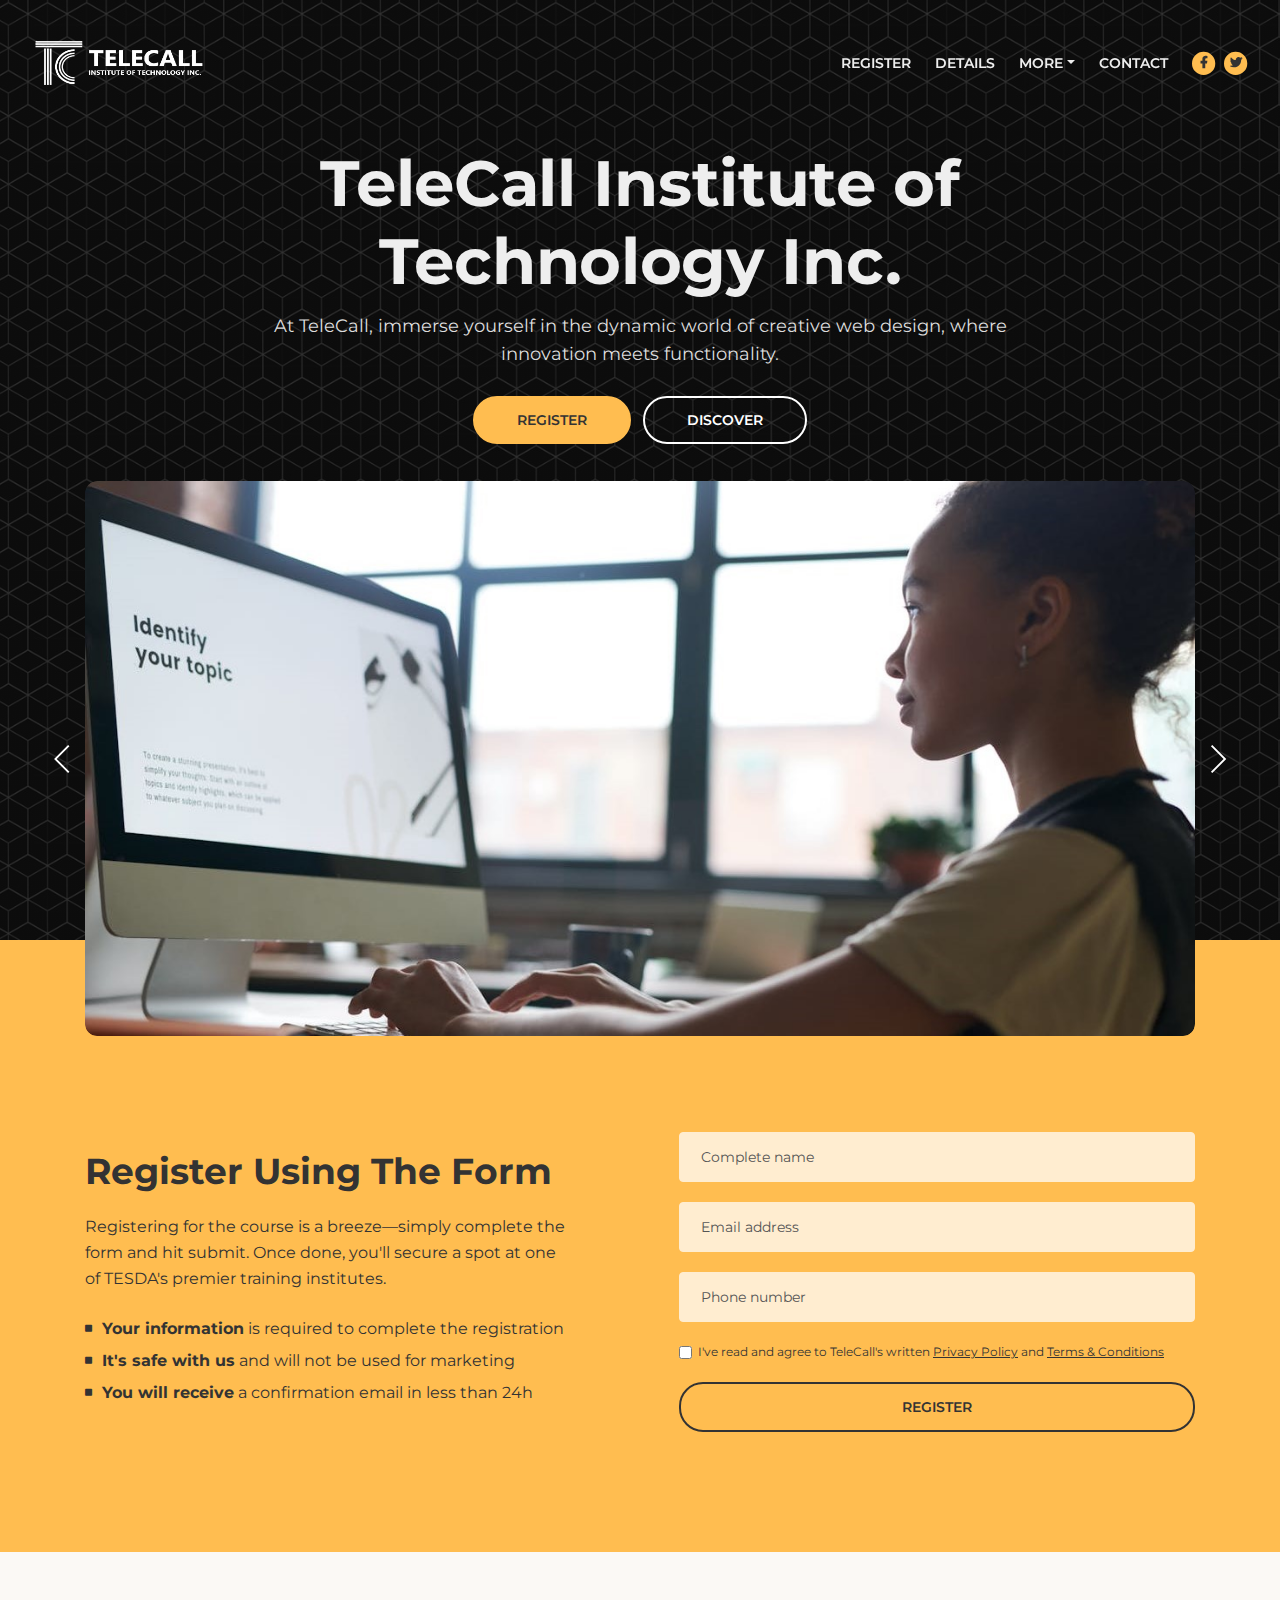
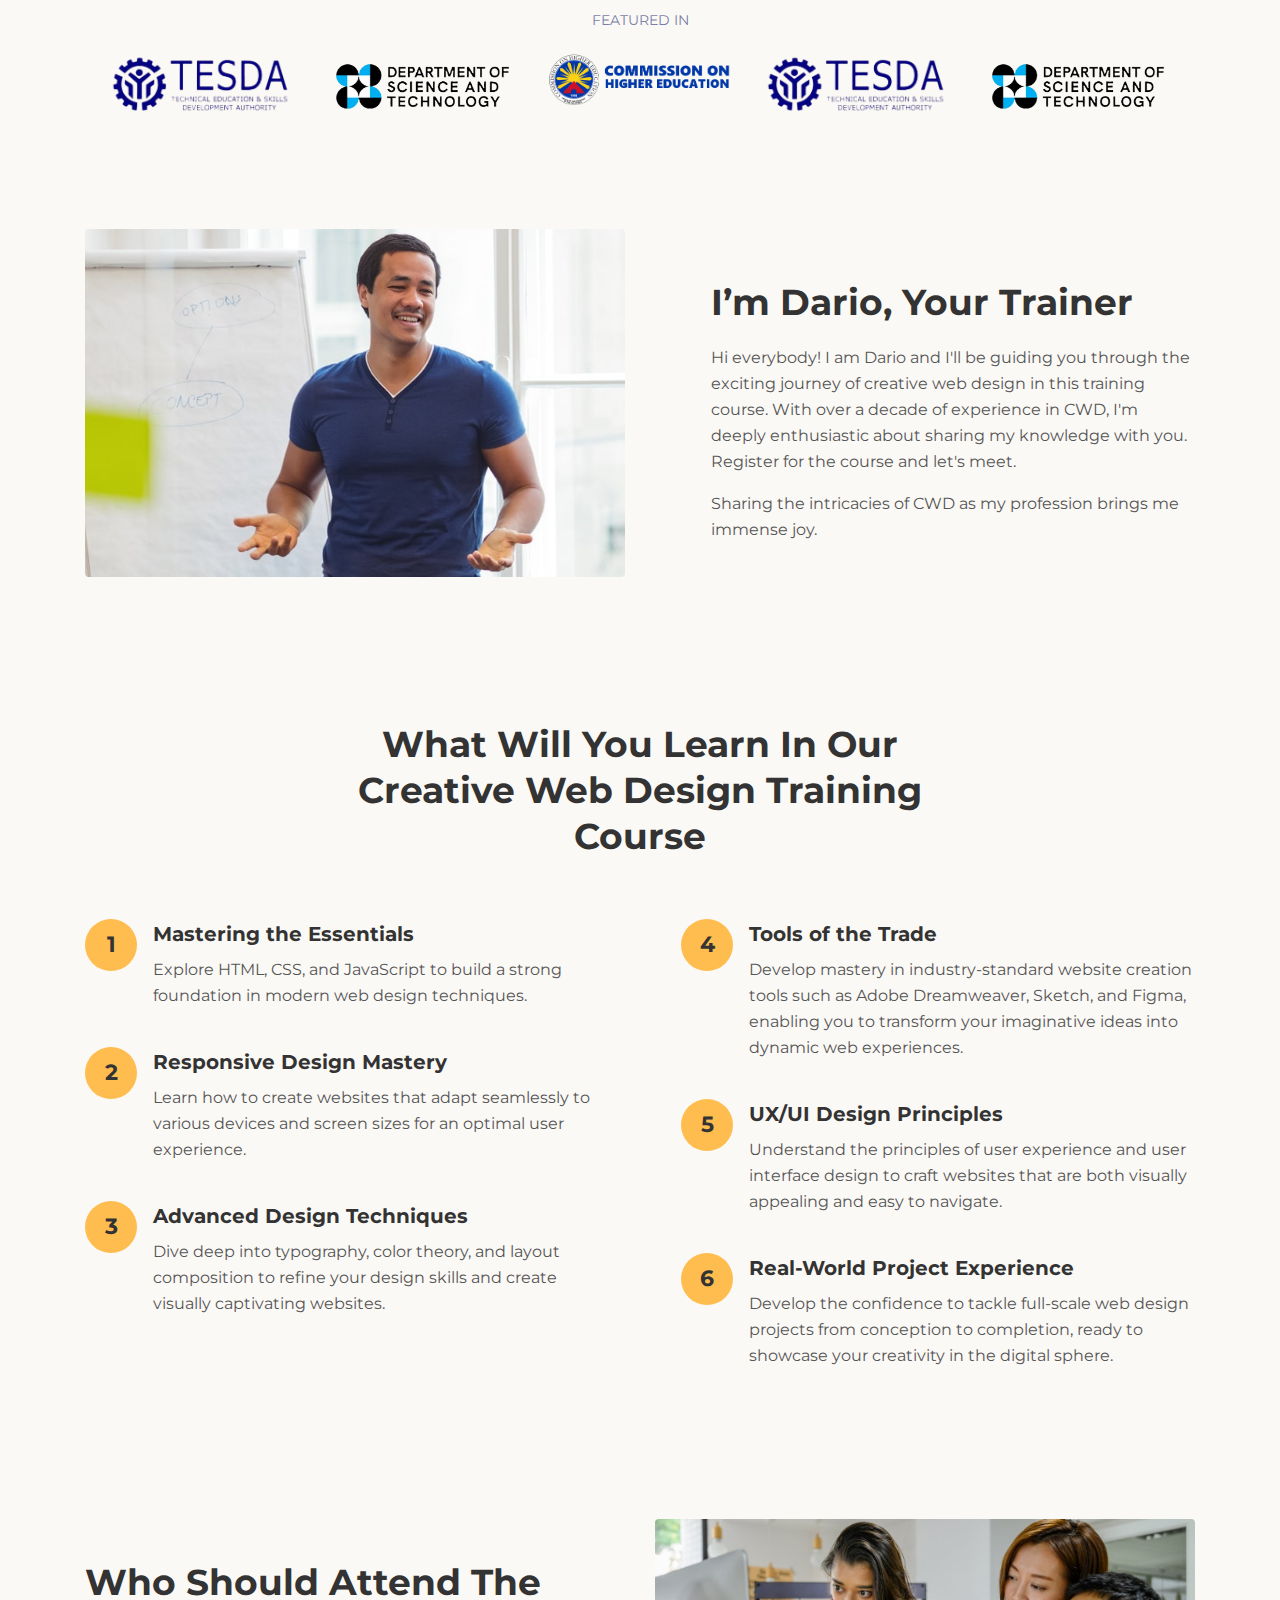
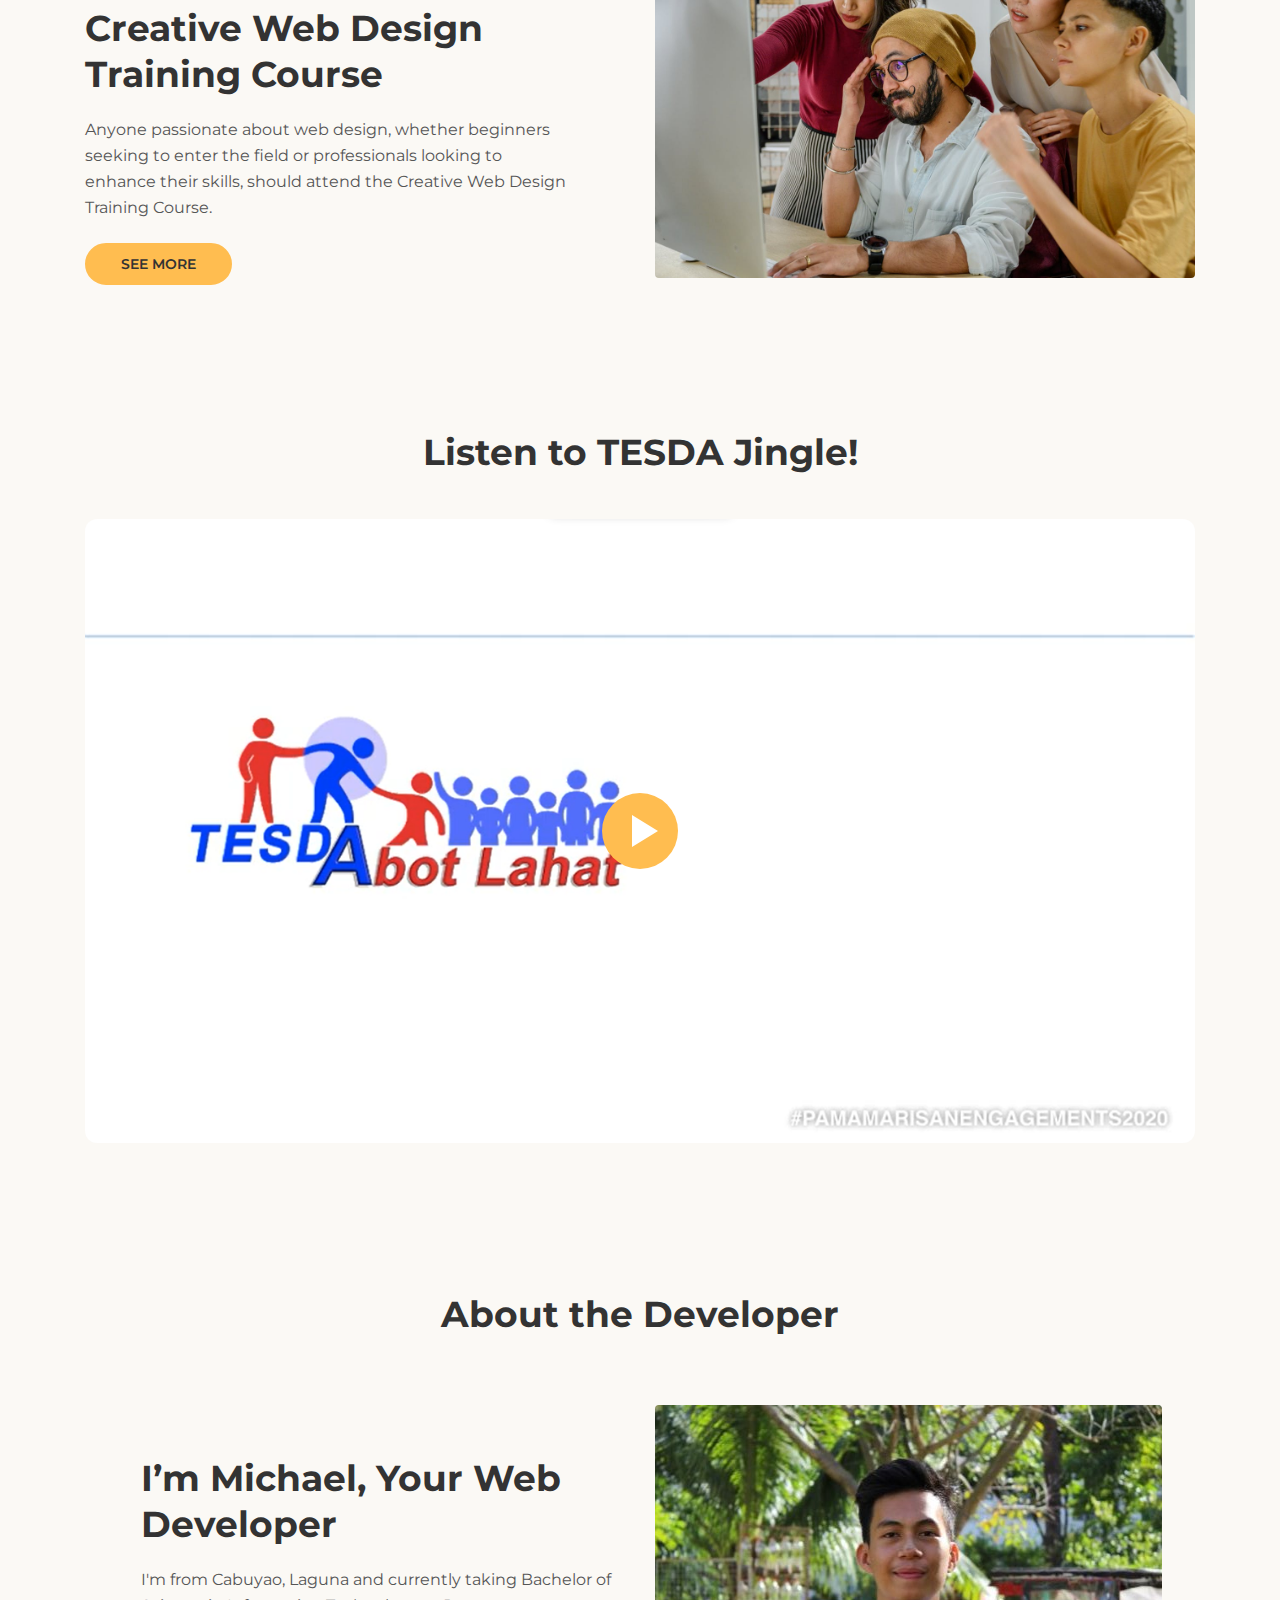
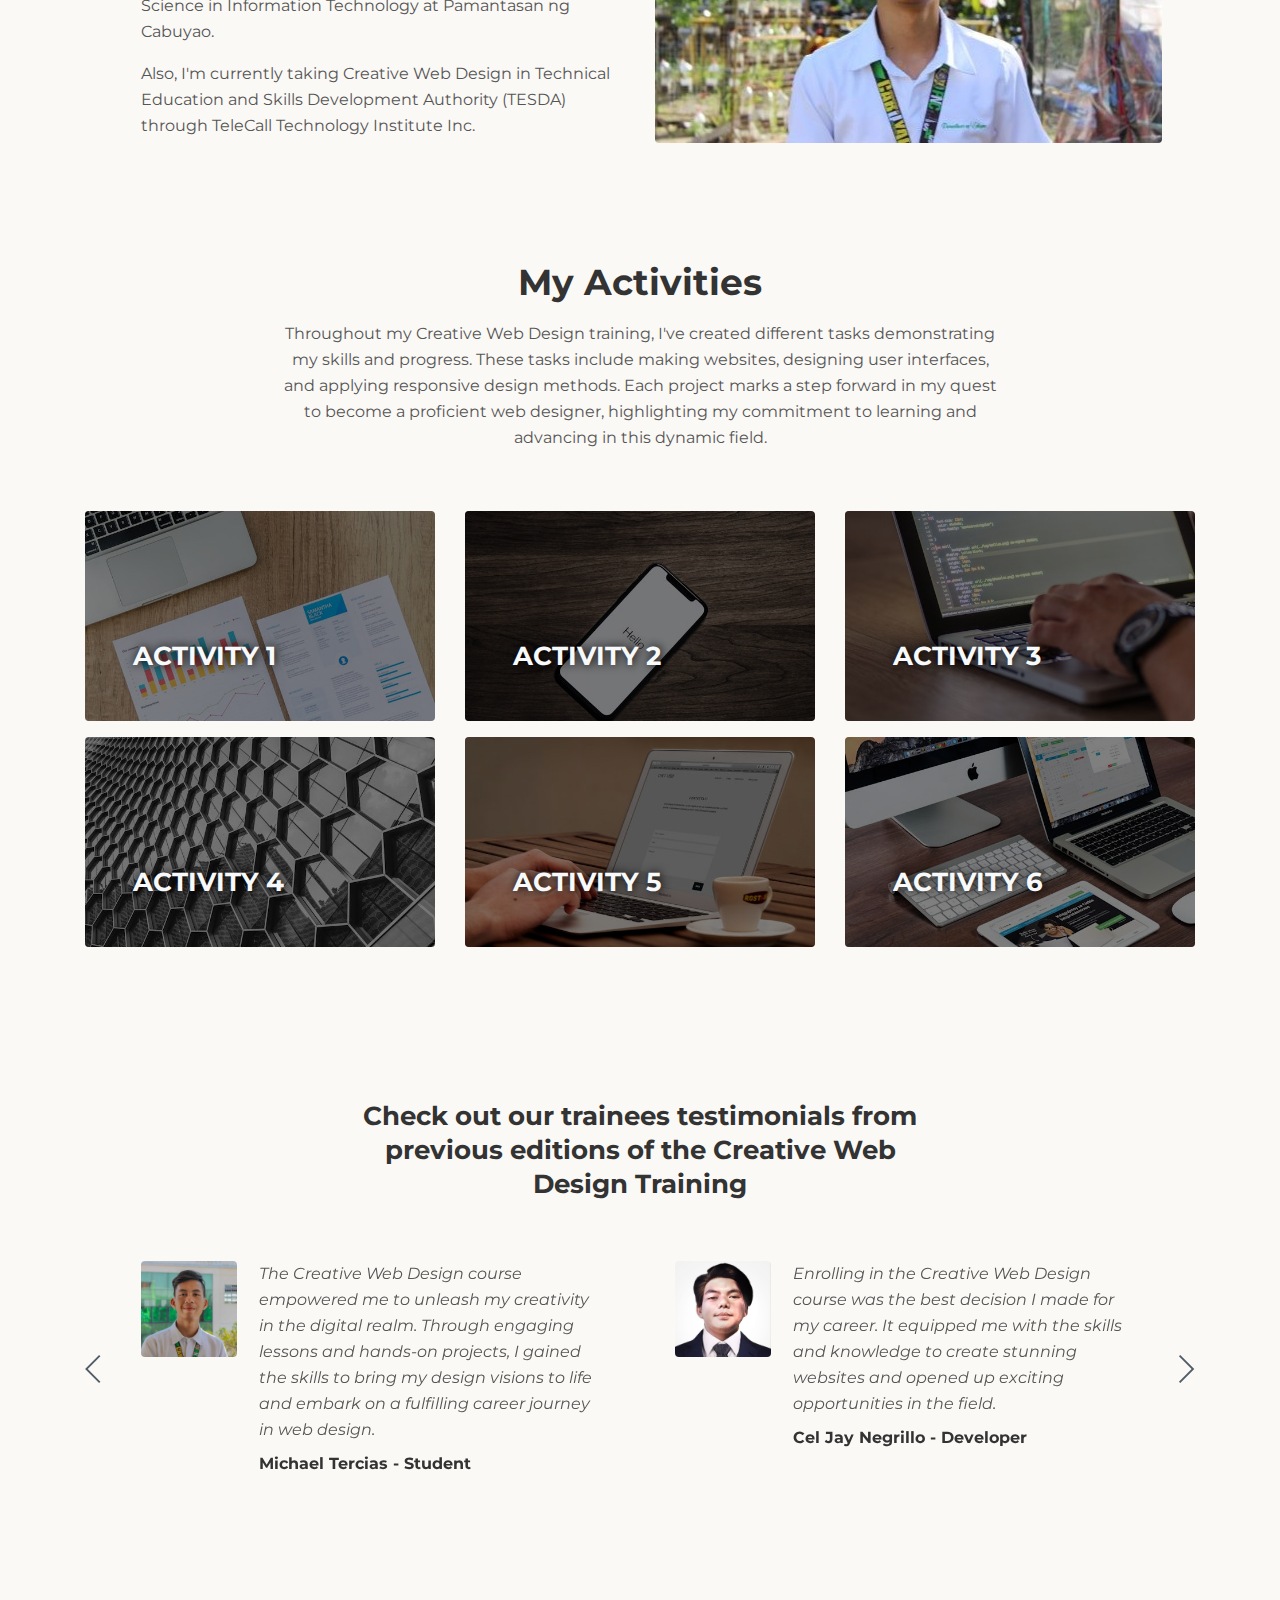
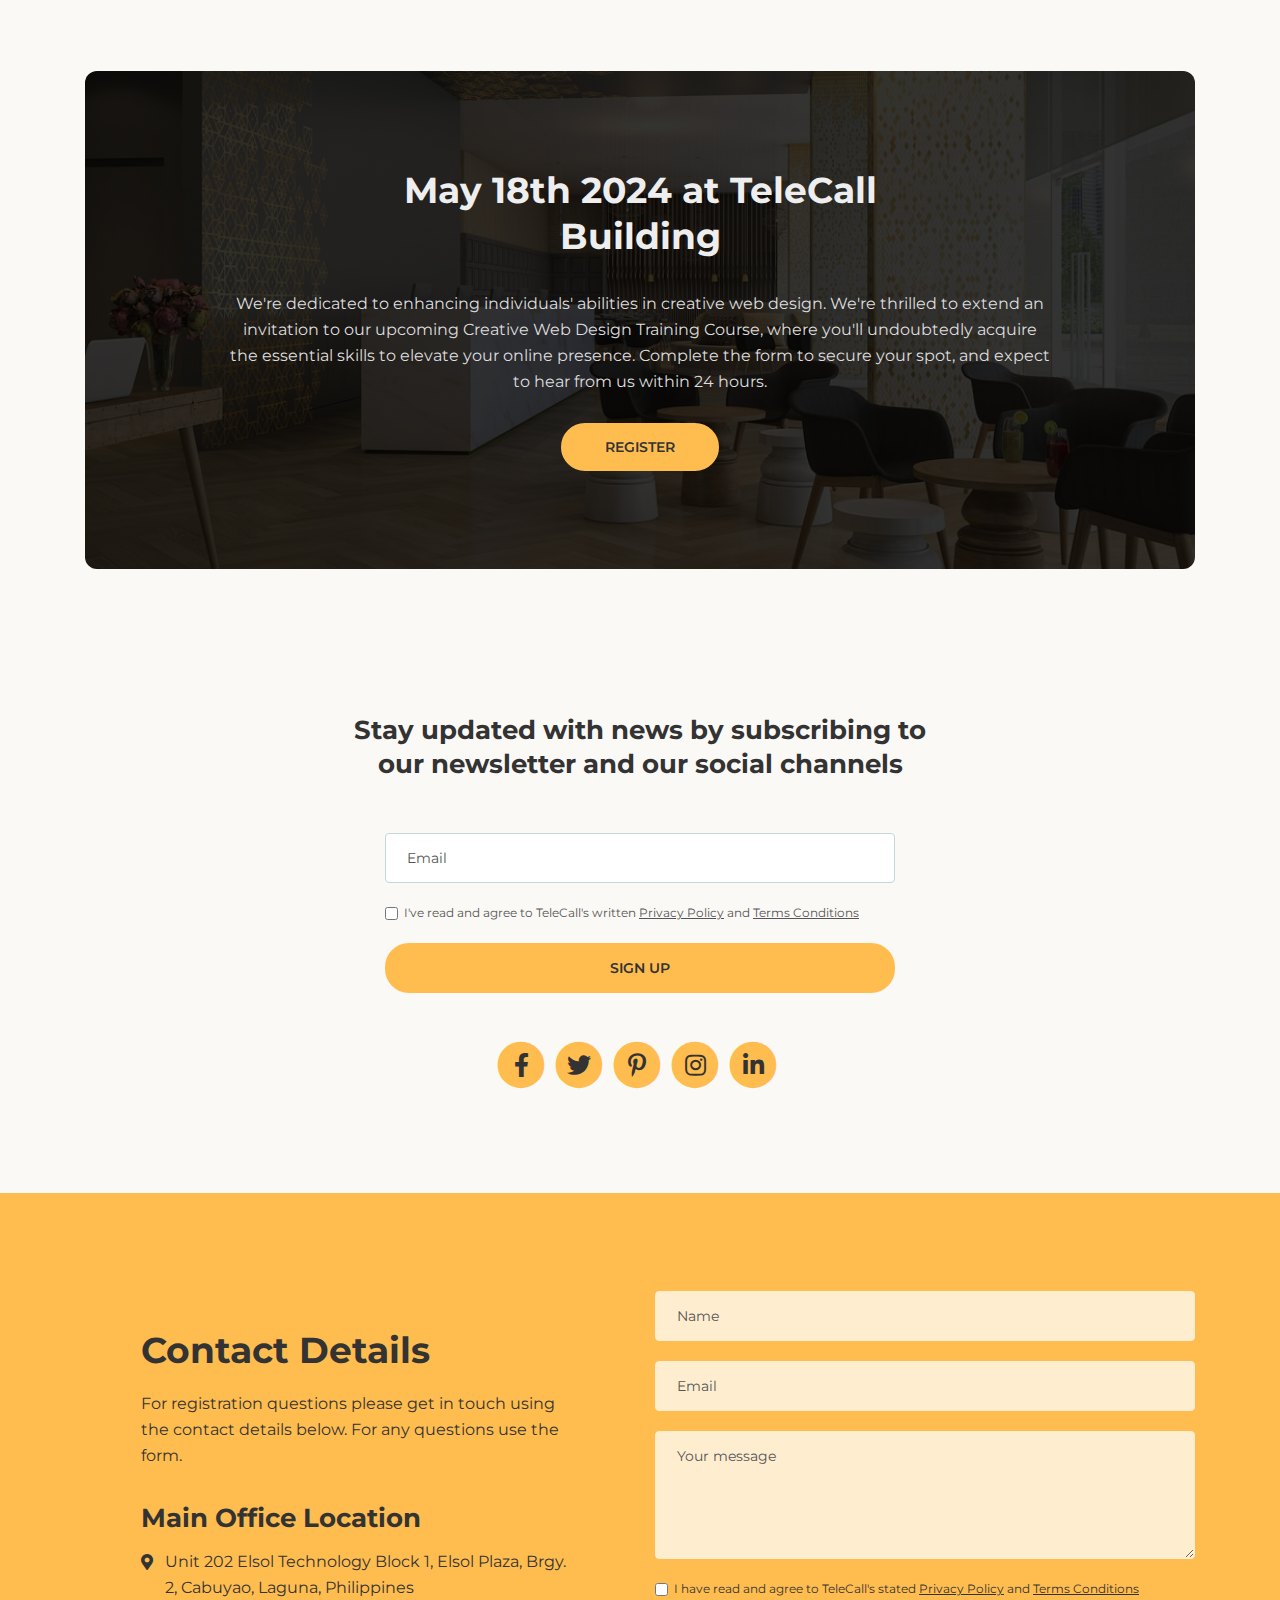
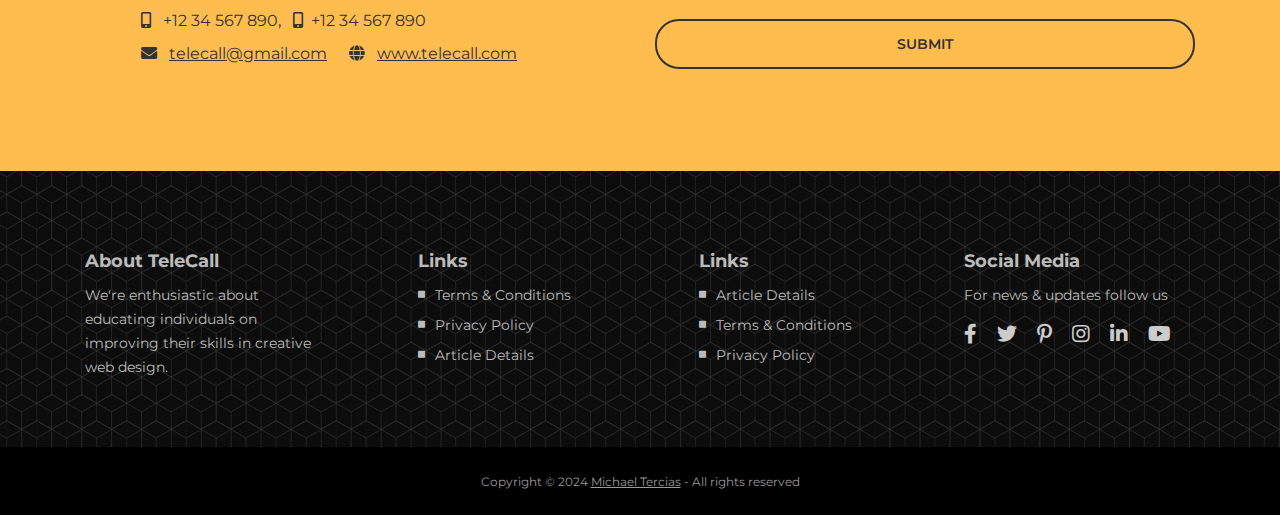
<file: index.html>
<!DOCTYPE html>
<html lang="en">
  <head>
    <meta charset="utf-8" />
    <meta
      name="viewport"
      content="width=device-width, initial-scale=1, shrink-to-fit=no"
    />

    <!-- SEO Meta Tags -->
    <meta
      name="description"
      content="Landing page template built with HTML and Bootstrap 4 for presenting training courses, classes, workshops and for convincing visitors to register using the form."
    />
    <meta name="author" content="Inovatik" />

    <!-- OG Meta Tags to improve the way the post looks when you share the page on LinkedIn, Facebook, Google+ -->
    <meta property="og:site_name" content="" />
    <!-- website name -->
    <meta property="og:site" content="" />
    <!-- website link -->
    <meta property="og:title" content="" />
    <!-- title shown in the actual shared post -->
    <meta property="og:description" content="" />
    <!-- description shown in the actual shared post -->
    <meta property="og:image" content="" />
    <!-- image link, make sure it's jpg -->
    <meta property="og:url" content="" />
    <!-- where do you want your post to link to -->
    <meta property="og:type" content="article" />

    <!-- Website Title -->
    <title>TeleCall Institute of Technology Inc.</title>

    <!-- Styles -->
    <link
      href="https://fonts.googleapis.com/css?family=Montserrat:400,400i,600,700,700i&display=swap"
      rel="stylesheet"
    />
    <link href="css/bootstrap.css" rel="stylesheet" />
    <link href="css/fontawesome-all.css" rel="stylesheet" />
    <link href="css/swiper.css" rel="stylesheet" />
    <link href="css/magnific-popup.css" rel="stylesheet" />
    <link href="css/styles.css" rel="stylesheet" />

    <!-- Favicon  -->
    <link rel="icon" href="images/tc-logo-white.png" />
  </head>
  <body data-spy="scroll" data-target=".fixed-top">
    <!-- Preloader -->
    <!-- <div class="spinner-wrapper">
        <div class="spinner">
            <div class="bounce1"></div>
            <div class="bounce2"></div>
            <div class="bounce3"></div>
        </div>
    </div> -->
    <!-- end of preloader -->

    <!-- Navigation -->
    <nav class="navbar navbar-expand-lg navbar-dark navbar-custom fixed-top">
      <!-- Text Logo - Use this if you don't have a graphic logo -->
      <!-- <a class="navbar-brand logo-text page-scroll" href="index.html">TeleCall</a> -->

      <!-- Image Logo -->
      <a class="navbar-brand logo-image" href="index.html"
        ><img src="images/telecall-logo-white.png" alt="alternative"
      /></a>

      <!-- Mobile Menu Toggle Button -->
      <button
        class="navbar-toggler"
        type="button"
        data-toggle="collapse"
        data-target="#navbarsExampleDefault"
        aria-controls="navbarsExampleDefault"
        aria-expanded="false"
        aria-label="Toggle navigation"
      >
        <span class="navbar-toggler-awesome fas fa-bars text-light"></span>
        <span class="navbar-toggler-awesome fas fa-times text-light"></span>
      </button>
      <!-- end of mobile menu toggle button -->

      <div class="collapse navbar-collapse" id="navbarsExampleDefault">
        <ul class="navbar-nav ml-auto">
          <li class="nav-item">
            <a class="nav-link page-scroll" href="#register"
              >REGISTER <span class="sr-only">(current)</span></a
            >
          </li>
          <li class="nav-item">
            <a class="nav-link page-scroll" href="#description">DETAILS</a>
          </li>

          <!-- Dropdown Menu -->
          <li class="nav-item dropdown">
            <a
              class="nav-link dropdown-toggle page-scroll"
              href="#date"
              id="navbarDropdown"
              role="button"
              aria-haspopup="true"
              aria-expanded="false"
              >MORE</a
            >
            <div class="dropdown-menu" aria-labelledby="navbarDropdown">
              <div class="dropdown-divider"></div>
              <a class="dropdown-item" href="terms-conditions.html"
                ><span class="item-text">TERMS CONDITIONS</span></a
              >
              <div class="dropdown-divider"></div>
              <a class="dropdown-item" href="privacy-policy.html"
                ><span class="item-text">PRIVACY POLICY</span></a
              >
            </div>
          </li>
          <!-- end of dropdown menu -->

          <li class="nav-item">
            <a class="nav-link page-scroll" href="#contact">CONTACT</a>
          </li>
        </ul>
        <span class="nav-item social-icons">
          <span class="fa-stack">
            <a href="#your-link">
              <i class="fas fa-circle fa-stack-2x"></i>
              <i class="fab fa-facebook-f fa-stack-1x"></i>
            </a>
          </span>
          <span class="fa-stack">
            <a href="#your-link">
              <i class="fas fa-circle fa-stack-2x"></i>
              <i class="fab fa-twitter fa-stack-1x"></i>
            </a>
          </span>
        </span>
      </div>
    </nav>
    <!-- end of navbar -->
    <!-- end of navigation -->

    <!-- Header -->
    <header id="header" class="header">
      <div class="container">
        <div class="row">
          <div class="col-lg-12">
            <div class="text-container">
              <h1>TeleCall Institute of Technology Inc.</h1>
              <p class="p-large">
                At TeleCall, immerse yourself in the dynamic world of creative
                web design, where innovation meets functionality.
              </p>
              <a class="btn-solid-lg page-scroll" href="#register">REGISTER</a>
              <a class="btn-outline-lg page-scroll" href="#instructor"
                >DISCOVER</a
              >
            </div>
            <!-- end of text-container -->
          </div>
          <!-- end of col -->
        </div>
        <!-- end of row -->
      </div>
      <!-- end of container -->

      <!-- Image Slider -->
      <div class="outer-container">
        <div class="slider-container">
          <div class="swiper-container image-slider-1">
            <div class="swiper-wrapper">
              <!-- Slide -->
              <div class="swiper-slide">
                <img
                  class="img-fluid"
                  src="images/details-slide-1.jpg"
                  alt="alternative"
                />
              </div>
              <!-- end of slide -->

              <!-- Slide -->
              <div class="swiper-slide">
                <img
                  class="img-fluid"
                  src="images/details-slide-2.jpg"
                  alt="alternative"
                />
              </div>
              <!-- end of slide -->

              <!-- Slide -->
              <div class="swiper-slide">
                <img
                  class="img-fluid"
                  src="images/details-slide-3.jpg"
                  alt="alternative"
                />
              </div>
              <!-- end of slide -->
            </div>
            <!-- end of swiper-wrapper -->

            <!-- Add Arrows -->
            <div class="swiper-button-next"></div>
            <div class="swiper-button-prev"></div>
            <!-- end of add arrows -->
          </div>
          <!-- end of swiper-container -->
        </div>
        <!-- end of slider-container -->
      </div>
      <!-- end of outer-container -->
      <!-- end of image slider -->
    </header>
    <!-- end of header -->
    <!-- end of header -->

    <!-- Registration -->
    <div id="register" class="form-1">
      <div class="container">
        <div class="row">
          <div class="col-lg-6">
            <div class="text-container">
              <h2>Register Using The Form</h2>
              <p>
                Registering for the course is a breeze—simply complete the form
                and hit submit. Once done, you'll secure a spot at one of
                TESDA's premier training institutes.
              </p>
              <ul class="list-unstyled li-space-lg">
                <li class="media">
                  <i class="fas fa-square"></i>
                  <div class="media-body">
                    <strong>Your information</strong> is required to complete
                    the registration
                  </div>
                </li>
                <li class="media">
                  <i class="fas fa-square"></i>
                  <div class="media-body">
                    <strong>It's safe with us</strong> and will not be used for
                    marketing
                  </div>
                </li>
                <li class="media">
                  <i class="fas fa-square"></i>
                  <div class="media-body">
                    <strong>You will receive</strong> a confirmation email in
                    less than 24h
                  </div>
                </li>
              </ul>
            </div>
            <!-- end of text-container -->
          </div>
          <!-- end of col -->
          <div class="col-lg-6">
            <!-- Registration Form -->
            <div class="form-container">
              <form
                id="registrationForm"
                data-toggle="validator"
                data-focus="false"
              >
                <div class="form-group">
                  <input
                    type="text"
                    class="form-control-input"
                    id="rname"
                    name="rname"
                    required
                  />
                  <label class="label-control" for="rname">Complete name</label>
                  <div class="help-block with-errors"></div>
                </div>
                <div class="form-group">
                  <input
                    type="email"
                    class="form-control-input"
                    id="remail"
                    name="remail"
                    required
                  />
                  <label class="label-control" for="remail"
                    >Email address</label
                  >
                  <div class="help-block with-errors"></div>
                </div>
                <div class="form-group">
                  <input
                    type="text"
                    class="form-control-input"
                    id="rphone"
                    name="rphone"
                    required
                  />
                  <label class="label-control" for="rphone">Phone number</label>
                  <div class="help-block with-errors"></div>
                </div>
                <div class="form-group checkbox">
                  <input
                    type="checkbox"
                    id="rterms"
                    value="Agreed-to-Terms"
                    name="rterms"
                    required
                  />I've read and agree to TeleCall's written
                  <a href="privacy-policy.html">Privacy Policy</a> and
                  <a href="terms-conditions.html">Terms & Conditions</a>
                  <div class="help-block with-errors"></div>
                </div>
                <div class="form-group">
                  <button type="submit" class="form-control-submit-button">
                    REGISTER
                  </button>
                </div>
                <div class="form-message">
                  <div id="rmsgSubmit" class="h3 text-center hidden"></div>
                </div>
              </form>
            </div>
            <!-- end of form-container -->
            <!-- end of registration form -->
          </div>
          <!-- end of col -->
        </div>
        <!-- end of row -->
      </div>
      <!-- end of container -->
    </div>
    <!-- end of form-1 -->
    <!-- end of registration -->

    <!-- Partners -->
    <div class="slider-1">
      <div class="container">
        <div class="row">
          <div class="col-lg-12">
            <p class="p-small">FEATURED IN</p>

            <!-- Image Slider -->
            <div class="slider-container">
              <div class="swiper-container image-slider-2">
                <div class="swiper-wrapper">
                  <div class="swiper-slide">
                    <img
                      class="img-fluid"
                      src="images/tesda-logo.png"
                      alt="alternative"
                    />
                  </div>
                  <div class="swiper-slide">
                    <img
                      class="img-fluid"
                      src="images/dost-logo.png"
                      alt="alternative"
                    />
                  </div>
                  <div class="swiper-slide">
                    <img
                      class="img-fluid"
                      src="images/ched-logo.png"
                      alt="alternative"
                    />
                  </div>

                  <div class="swiper-slide">
                    <img
                      class="img-fluid"
                      src="images/tesda-logo.png"
                      alt="alternative"
                    />
                  </div>
                  <div class="swiper-slide">
                    <img
                      class="img-fluid"
                      src="images/dost-logo.png"
                      alt="alternative"
                    />
                  </div>
                  <div class="swiper-slide">
                    <img
                      class="img-fluid"
                      src="images/ched-logo.png"
                      alt="alternative"
                    />
                  </div>
                </div>
                <!-- end of swiper-wrapper -->
              </div>
              <!-- end of swiper container -->
            </div>
            <!-- end of slider-container -->
            <!-- end of image slider -->
          </div>
          <!-- end of col -->
        </div>
        <!-- end of row -->
      </div>
      <!-- end of container -->
    </div>
    <!-- end of slider-1 -->
    <!-- end of partners -->

    <!-- Instructor -->
    <div id="instructor" class="basic-1">
      <div class="container">
        <div class="row">
          <div class="col-lg-6">
            <img
              class="img-fluid"
              src="images/instructor.png"
              alt="alternative"
            />
          </div>
          <!-- end of col -->
          <div class="col-lg-6">
            <div class="text-container">
              <h2>I’m Dario, Your Trainer</h2>
              <p>
                Hi everybody! I am Dario and I'll be guiding you through the
                exciting journey of creative web design in this training course.
                With over a decade of experience in CWD, I'm deeply enthusiastic
                about sharing my knowledge with you. Register for the course and
                let's meet.
              </p>
              <p>
                Sharing the intricacies of CWD as my profession brings me
                immense joy.
              </p>
            </div>
            <!-- end of text-container -->
          </div>
          <!-- end of col -->
        </div>
        <!-- end of row -->
      </div>
      <!-- end of container -->
    </div>
    <!-- end of basic-1 -->
    <!-- end of instructor -->

    <!-- Description -->
    <div id="description" class="basic-2">
      <div class="container">
        <div class="row">
          <div class="col-lg-12">
            <h2>
              What Will You Learn In Our Creative Web Design Training Course
            </h2>
          </div>
          <!-- end of col -->
        </div>
        <!-- end of row -->
        <div class="row">
          <div class="col-lg-6">
            <ul class="list-unstyled li-space-lg first">
              <li class="media">
                <i class="bullet">1</i>
                <div class="media-body">
                  <h4>Mastering the Essentials</h4>
                  <p>
                    Explore HTML, CSS, and JavaScript to build a strong
                    foundation in modern web design techniques.
                  </p>
                </div>
              </li>
              <li class="media">
                <i class="bullet">2</i>
                <div class="media-body">
                  <h4>Responsive Design Mastery</h4>
                  <p>
                    Learn how to create websites that adapt seamlessly to
                    various devices and screen sizes for an optimal user
                    experience.
                  </p>
                </div>
              </li>
              <li class="media">
                <i class="bullet">3</i>
                <div class="media-body">
                  <h4>Advanced Design Techniques</h4>
                  <p>
                    Dive deep into typography, color theory, and layout
                    composition to refine your design skills and create visually
                    captivating websites.
                  </p>
                </div>
              </li>
            </ul>
          </div>
          <!-- end of col -->
          <div class="col-lg-6">
            <ul class="list-unstyled li-space-lg second">
              <li class="media">
                <i class="bullet">4</i>
                <div class="media-body">
                  <h4>Tools of the Trade</h4>
                  <p>
                    Develop mastery in industry-standard website creation tools
                    such as Adobe Dreamweaver, Sketch, and Figma, enabling you
                    to transform your imaginative ideas into dynamic web
                    experiences.
                  </p>
                </div>
              </li>
              <li class="media">
                <i class="bullet">5</i>
                <div class="media-body">
                  <h4>UX/UI Design Principles</h4>
                  <p>
                    Understand the principles of user experience and user
                    interface design to craft websites that are both visually
                    appealing and easy to navigate.
                  </p>
                </div>
              </li>
              <li class="media">
                <i class="bullet">6</i>
                <div class="media-body">
                  <h4>Real-World Project Experience</h4>
                  <p>
                    Develop the confidence to tackle full-scale web design
                    projects from conception to completion, ready to showcase
                    your creativity in the digital sphere.
                  </p>
                </div>
              </li>
            </ul>
          </div>
          <!-- end of col -->
        </div>
        <!-- end of row -->
      </div>
      <!-- end of container -->
    </div>
    <!-- end of basic-2 -->
    <!-- end of description -->

    <!-- Students -->
    <div class="basic-3">
      <div class="container">
        <div class="row">
          <div class="col-lg-6">
            <div class="text-container">
              <h2>Who Should Attend The Creative Web Design Training Course</h2>
              <p>
                Anyone passionate about web design, whether beginners seeking to
                enter the field or professionals looking to enhance their
                skills, should attend the Creative Web Design Training Course.
              </p>
              <a
                class="btn-solid-reg popup-with-move-anim"
                href="#details-lightbox"
                >SEE MORE</a
              >
            </div>
            <!-- end of text-container -->
          </div>
          <!-- end of col -->
          <div class="col-lg-6">
            <img
              class="img-fluid"
              src="images/students.jpg"
              alt="alternative"
            />
          </div>
          <!-- end of col -->
        </div>
        <!-- end of row -->
      </div>
      <!-- end of container -->
    </div>
    <!-- end of basic-3 -->
    <!-- end of students -->

    <!-- Details Lightbox -->
    <div id="details-lightbox" class="lightbox-basic zoom-anim-dialog mfp-hide">
      <div class="container">
        <div class="row">
          <button title="Close (Esc)" type="button" class="mfp-close x-button">
            ×
          </button>
          <div class="col-lg-8">
            <div class="image-container">
              <img
                class="img-fluid"
                src="images/details-lightbox.jpg"
                alt="alternative"
              />
            </div>
            <!-- end of image-container -->
          </div>
          <!-- end of col -->
          <div class="col-lg-4">
            <h3>Creative Web Design Training Course</h3>
            <hr />
            <h5>For everybody</h5>
            <p>
              The training course is dedicates to anyone passionate about web
              design, whether beginners seeking to enter the field or
              professionals looking to enhance their skills.
            </p>
            <ul class="list-unstyled li-space-lg">
              <li class="media">
                <i class="fas fa-square"></i>
                <div class="media-body">Inclusive Learning Environment</div>
              </li>
              <li class="media">
                <i class="fas fa-square"></i>
                <div class="media-body">Passion-Driven Education</div>
              </li>
              <li class="media">
                <i class="fas fa-square"></i>
                <div class="media-body">Accessible Skill Development</div>
              </li>
              <li class="media">
                <i class="fas fa-square"></i>
                <div class="media-body">Diverse Student Base</div>
              </li>
              <li class="media">
                <i class="fas fa-square"></i>
                <div class="media-body">Continuous Improvement</div>
              </li>
            </ul>
            <a class="btn-solid-reg mfp-close page-scroll" href="#register"
              >SIGN UP</a
            >
            <a class="btn-outline-reg mfp-close as-button" href="#screenshots"
              >BACK</a
            >
          </div>
          <!-- end of col -->
        </div>
        <!-- end of row -->
      </div>
      <!-- end of container -->
    </div>
    <!-- end of lightbox-basic -->
    <!-- end of details lightbox -->

    <!-- Video -->
    <div class="basic-4">
      <div class="container">
        <div class="row">
          <div class="col-lg-12">
            <h2>Listen to TESDA Jingle!</h2>

            <!-- Video Preview -->
            <div class="image-container">
              <div class="video-wrapper">
                <a
                  class="popup-youtube"
                  href="https://www.youtube.com/watch?v=ISi2-HWBMUg&ab_channel=ALTAMultimediaChannel"
                  data-effect="fadeIn"
                >
                  <img
                    class="img-fluid"
                    src="images/video.png"
                    alt="alternative"
                  />
                  <span class="video-play-button">
                    <span></span>
                  </span>
                </a>
              </div>
              <!-- end of video-wrapper -->
            </div>
            <!-- end of image-container -->
            <!-- end of video preview -->
          </div>
          <!-- end of col -->
        </div>
        <!-- end of row -->
      </div>
      <!-- end of container -->
    </div>
    <!-- end of basic-4 -->
    <!-- end of video -->

    <div id="developer" class="basic-1 pb-0">
      <div class="container">
        <div class="row">
          <div class="col-lg-12 mb-5">
            <h2 class="text-center">About the Developer</h2>
          </div>
          <div class="col-lg-6">
            <div class="text-container">
              <h2>I’m Michael, Your Web Developer</h2>
              <p>
                I'm from Cabuyao, Laguna and currently taking Bachelor of
                Science in Information Technology at Pamantasan ng Cabuyao.
              </p>
              <p>
                Also, I'm currently taking Creative Web Design in Technical
                Education and Skills Development Authority (TESDA) through
                TeleCall Technology Institute Inc.
              </p>
            </div>
            <!-- end of text-container -->
          </div>
          <div class="col-lg-6">
            <img class="img-fluid" src="images/developer.jpg" alt="alternative"
          </div>

          <!-- end of col -->
        </div>
        <!-- end of row -->
      </div>
      <!-- end of container -->
    </div>

    <!-- Activities -->
    <div class="cards mt-5">
      <div class="container">
        <div class="row">
          <div class="col-lg-12">
            <h2>My Activities</h2>
            <p class="p-heading">
              Throughout my Creative Web Design training, I've created different
              tasks demonstrating my skills and progress. These tasks include
              making websites, designing user interfaces, and applying
              responsive design methods. Each project marks a step forward in my
              quest to become a proficient web designer, highlighting my
              commitment to learning and advancing in this dynamic field.
            </p>
          </div>
          <!-- end of col -->
        </div>
        <!-- end of row -->
        <div class="pb-5">
          <div class="row text">
            <div class="col-lg-4 mb-3 mb-lg-0">
              <a
                href="https://tesda-cwd-2024-a1-tercias.vercel.app/"
                target="_blank"
              >
                <div class="hover hover-1 text-white rounded">
                  <img src="./images/activity-1.jpg" alt="" />
                  <div class="hover-overlay"></div>
                  <div class="hover-1-content px-5 py-5">
                    <h3
                      class="hover-1-title text-uppercase font-weight-bold mb-0 text-light"
                    >
                      Activity 1
                    </h3>
                  </div>
                </div>
              </a>
            </div>

            <div class="col-lg-4 mb-3">
              <a href="https://tesda-cwd-2024-a2-tercias.vercel.app/" target="_blank">
                <div class="hover hover-1 text-white rounded">
                  <img src="./images/activity-2.jpg" alt="" />
                  <div class="hover-overlay"></div>
                  <div class="hover-1-content px-5 py-5">
                    <h3
                      class="hover-1-title text-uppercase font-weight-bold mb-0 text-light"
                    >
                      Activity 2
                    </h3>
                  </div>
                </div>
              </a>
            </div>

            <div class="col-lg-4 mb-3">
              <a
                href="https://tesda-cwd-2024-a3-tercias.vercel.app/"
                target="_blank"
              >
                <div class="hover hover-1 text-white rounded">
                  <img src="./images/activity-3.jpg" alt="" />
                  <div class="hover-overlay"></div>
                  <div class="hover-1-content px-5 py-5">
                    <h3
                      class="hover-1-title text-uppercase font-weight-bold mb-0 text-light"
                    >
                      Activity 3
                    </h3>
                  </div>
                </div>
              </a>
            </div>
          </div>

          <div class="row">
            <div class="col-lg-4 mb-3 mb-lg-0">
              <a
                href="https://tesda-cwd-2024-a4-tercias.vercel.app/"
                target="_blank"
              >
                <div class="hover hover-1 text-white rounded">
                  <img src="./images/activity-4.jpg" alt="" />
                  <div class="hover-overlay"></div>
                  <div class="hover-1-content px-5 py-5">
                    <h3
                      class="hover-1-title text-uppercase font-weight-bold mb-0 text-light"
                    >
                      Activity 4
                    </h3>
                  </div>
                </div>
              </a>
            </div>

            <div class="col-lg-4 mb-3">
              <a
                href="https://tesda-cwd-2024-a5-tercias.vercel.app/"
                target="_blank"
              >
                <div class="hover hover-1 text-white rounded">
                  <img src="./images/activity-5.jpg" alt="" />
                  <div class="hover-overlay"></div>
                  <div class="hover-1-content px-5 py-5">
                    <h3
                      class="hover-1-title text-uppercase font-weight-bold mb-0 text-light"
                    >
                      Activity 5
                    </h3>
                  </div>
                </div>
              </a>
            </div>

            <div class="col-lg-4 mb-3">
              <a
                href="https://tesda-cwd-2024-a6-tercias.vercel.app/"
                target="_blank"
              >
                <div class="hover hover-1 text-white rounded">
                  <img src="./images/activity-6.jpg" alt="" />
                  <div class="hover-overlay"></div>
                  <div class="hover-1-content px-5 py-5">
                    <h3
                      class="hover-1-title text-uppercase font-weight-bold mb-0 text-light"
                    >
                      Activity 6
                    </h3>
                  </div>
                </div>
              </a>
            </div>
          </div>
        </div>
        <!-- end of row -->
      </div>
      <!-- end of container -->
    </div>
    <!-- end of cards -->
    <!-- end of takeaways -->

    <!-- Testimonials -->
    <div class="slider-2">
      <div class="container">
        <div class="row">
          <div class="col-lg-12">
            <h3>
              Check out our trainees testimonials from previous editions of the
              Creative Web Design Training
            </h3>

            <!-- Text Slider -->
            <div class="slider-container">
              <div class="swiper-container text-slider">
                <div class="swiper-wrapper">
                  <!-- Slide -->
                  <div class="swiper-slide">
                    <div class="image-wrapper">
                      <img
                        class="img-fluid"
                        src="images/testimonial-1.jpg"
                        alt="alternative"
                      />
                    </div>
                    <!-- end of image-wrapper -->
                    <div class="text-wrapper">
                      <div class="testimonial-text">
                        The Creative Web Design course empowered me to unleash
                        my creativity in the digital realm. Through engaging
                        lessons and hands-on projects, I gained the skills to
                        bring my design visions to life and embark on a
                        fulfilling career journey in web design.
                      </div>
                      <div class="testimonial-author">
                        Michael Tercias - Student
                      </div>
                    </div>
                    <!-- end of text-wrapper -->
                  </div>
                  <!-- end of swiper-slide -->
                  <!-- end of slide -->

                  <!-- Slide -->
                  <div class="swiper-slide">
                    <div class="image-wrapper">
                      <img
                        class="img-fluid"
                        src="images/testimonial-2.jpeg"
                        alt="alternative"
                      />
                    </div>
                    <!-- end of image-wrapper -->
                    <div class="text-wrapper">
                      <div class="testimonial-text">
                        Enrolling in the Creative Web Design course was the best
                        decision I made for my career. It equipped me with the
                        skills and knowledge to create stunning websites and
                        opened up exciting opportunities in the field.
                      </div>
                      <div class="testimonial-author">
                        Cel Jay Negrillo - Developer
                      </div>
                    </div>
                    <!-- end of text-wrapper -->
                  </div>
                  <!-- end of swiper-slide -->
                  <!-- end of slide -->

                  <!-- Slide -->
                  <div class="swiper-slide">
                    <div class="image-wrapper">
                      <img
                        class="img-fluid"
                        src="images/testimonial-3.png"
                        alt="alternative"
                      />
                    </div>
                    <!-- end of image-wrapper -->
                    <div class="text-wrapper">
                      <div class="testimonial-text">
                        The Creative Web Design course exceeded all my
                        expectations. With expert guidance and practical
                        projects, I honed my design skills and now feel
                        confident pursuing my passion for web design
                        professionally.
                      </div>
                      <div class="testimonial-author">
                        Ronald Romer Garcia - Frontend Developer
                      </div>
                    </div>
                    <!-- end of text-wrapper -->
                  </div>
                  <!-- end of swiper-slide -->
                  <!-- end of slide -->

                  <!-- Slide -->
                  <div class="swiper-slide">
                    <div class="image-wrapper">
                      <img
                        class="img-fluid"
                        src="images/testimonial-4.png"
                        alt="alternative"
                      />
                    </div>
                    <!-- end of image-wrapper -->
                    <div class="text-wrapper">
                      <div class="testimonial-text">
                        Taking the Creative Web Design course was a game-changer
                        for me. It provided me with the necessary tools and
                        techniques to turn my creative ideas into visually
                        appealing websites, and I'm thrilled with the results.
                      </div>
                      <div class="testimonial-author">
                        Jade Lester Mapola - Business Owner
                      </div>
                    </div>
                    <!-- end of text-wrapper -->
                  </div>
                  <!-- end of swiper-slide -->
                  <!-- end of slide -->
                </div>
                <!-- end of swiper-wrapper -->

                <!-- Add Arrows -->
                <div class="swiper-button-next"></div>
                <div class="swiper-button-prev"></div>
                <!-- end of add arrows -->
              </div>
              <!-- end of swiper-container -->
            </div>
            <!-- end of slider-container -->
            <!-- end of text slider -->
          </div>
          <!-- end of col -->
        </div>
        <!-- end of row -->
      </div>
      <!-- end of container -->
    </div>
    <!-- end of slider-2 -->
    <!-- end of testimonials -->

    <!-- Date -->
    <div id="date" class="basic-5">
      <div class="container">
        <div class="row">
          <div class="col-lg-12">
            <div class="text-container ml-0">
              <h2>May 18th 2024 at TeleCall Building</h2>
              <p>
                We're dedicated to enhancing individuals' abilities in creative
                web design. We're thrilled to extend an invitation to our
                upcoming Creative Web Design Training Course, where you'll
                undoubtedly acquire the essential skills to elevate your online
                presence. Complete the form to secure your spot, and expect to
                hear from us within 24 hours.
              </p>
              <a class="btn-solid-lg page-scroll" href="#register">REGISTER</a>
            </div>
            <!-- end of text-container -->
          </div>
          <!-- end of col -->
        </div>
        <!-- end of row -->
      </div>
      <!-- end of container -->
    </div>
    <!-- end of basic-5 -->
    <!-- end of date -->

    <!-- Newsletter -->
    <div class="form-2">
      <div class="container">
        <div class="row">
          <div class="col-lg-12">
            <h3>
              Stay updated with news by subscribing to our newsletter and our
              social channels
            </h3>

            <!-- Newsletter Form -->
            <form
              id="newsletterForm"
              data-toggle="validator"
              data-focus="false"
            >
              <div class="form-group">
                <input
                  type="email"
                  class="form-control-input"
                  id="nemail"
                  required
                />
                <label class="label-control" for="nemail">Email</label>
                <div class="help-block with-errors"></div>
              </div>
              <div class="form-group checkbox">
                <input
                  type="checkbox"
                  id="nterms"
                  value="Agreed-to-Terms"
                  required
                />I've read and agree to TeleCall's written
                <a href="privacy-policy.html">Privacy Policy</a> and
                <a href="terms-conditions.html">Terms Conditions</a>
                <div class="help-block with-errors"></div>
              </div>
              <div class="form-group">
                <button type="submit" class="form-control-submit-button">
                  SIGN UP
                </button>
              </div>
              <div class="form-message">
                <div id="nmsgSubmit" class="h3 text-center hidden"></div>
              </div>
            </form>
            <!-- end of newsletter form -->

            <!-- Social Links -->
            <div class="icon-container">
              <span class="fa-stack">
                <a href="#your-link">
                  <i class="fas fa-circle fa-stack-2x"></i>
                  <i class="fab fa-facebook-f fa-stack-1x"></i>
                </a>
              </span>
              <span class="fa-stack">
                <a href="#your-link">
                  <i class="fas fa-circle fa-stack-2x"></i>
                  <i class="fab fa-twitter fa-stack-1x"></i>
                </a>
              </span>
              <span class="fa-stack">
                <a href="#your-link">
                  <i class="fas fa-circle fa-stack-2x"></i>
                  <i class="fab fa-pinterest-p fa-stack-1x"></i>
                </a>
              </span>
              <span class="fa-stack">
                <a href="#your-link">
                  <i class="fas fa-circle fa-stack-2x"></i>
                  <i class="fab fa-instagram fa-stack-1x"></i>
                </a>
              </span>
              <span class="fa-stack">
                <a href="#your-link">
                  <i class="fas fa-circle fa-stack-2x"></i>
                  <i class="fab fa-linkedin-in fa-stack-1x"></i>
                </a>
              </span>
            </div>
            <!-- end of icon-container -->
            <!-- end of social icons -->
          </div>
          <!-- end of col -->
        </div>
        <!-- end of row -->
      </div>
      <!-- end of container -->
    </div>
    <!-- end of form-2 -->
    <!-- end of newsletter -->

    <!-- Contact -->
    <div id="contact" class="form-3">
      <div class="container">
        <div class="row">
          <div class="col-lg-6">
            <div class="text-container">
              <h2>Contact Details</h2>
              <p>
                For registration questions please get in touch using the contact
                details below. For any questions use the form.
              </p>
              <h3>Main Office Location</h3>
              <ul class="list-unstyled li-space-lg">
                <li class="media">
                  <i class="fas fa-map-marker-alt"></i>
                  <div class="media-body">
                    Unit 202 Elsol Technology Block 1, Elsol Plaza, Brgy. 2,
                    Cabuyao, Laguna, Philippines
                  </div>
                </li>
                <li class="media">
                  <i class="fas fa-mobile-alt"></i>
                  <div class="media-body">
                    +12 34 567 890, &nbsp;&nbsp;<i class="fas fa-mobile-alt"></i
                    >&nbsp; +12 34 567 890
                  </div>
                </li>
                <li class="media">
                  <i class="fas fa-envelope"></i>
                  <div class="media-body">
                    <a class="light-gray" href="">telecall@gmail.com</a>
                    <i class="fas fa-globe"></i
                    ><a class="light-gray" href="#">www.telecall.com</a>
                  </div>
                </li>
              </ul>
            </div>
            <!-- end of text-container -->
          </div>
          <!-- end of col -->
          <div class="col-lg-6">
            <!-- Contact Form -->
            <form id="contactForm" data-toggle="validator" data-focus="false">
              <div class="form-group">
                <input
                  type="text"
                  class="form-control-input"
                  id="cname"
                  required
                />
                <label class="label-control" for="cname">Name</label>
                <div class="help-block with-errors"></div>
              </div>
              <div class="form-group">
                <input
                  type="email"
                  class="form-control-input"
                  id="cemail"
                  required
                />
                <label class="label-control" for="cemail">Email</label>
                <div class="help-block with-errors"></div>
              </div>
              <div class="form-group">
                <textarea
                  class="form-control-textarea"
                  id="cmessage"
                  required
                ></textarea>
                <label class="label-control" for="cmessage">Your message</label>
                <div class="help-block with-errors"></div>
              </div>
              <div class="form-group checkbox">
                <input
                  type="checkbox"
                  id="cterms"
                  value="Agreed-to-Terms"
                  required
                />I have read and agree to TeleCall's stated
                <a href="privacy-policy.html">Privacy Policy</a> and
                <a href="terms-conditions.html">Terms Conditions</a>
                <div class="help-block with-errors"></div>
              </div>
              <div class="form-group">
                <button type="submit" class="form-control-submit-button">
                  SUBMIT
                </button>
              </div>
              <div class="form-message">
                <div id="cmsgSubmit" class="h3 text-center hidden"></div>
              </div>
            </form>
            <!-- end of contact form -->
          </div>
          <!-- end of col -->
        </div>
        <!-- end of row -->
      </div>
      <!-- end of container -->
    </div>
    <!-- end of form-3 -->
    <!-- end of contact -->

    <!-- Footer -->
    <div class="footer">
      <div class="container">
        <div class="row">
          <div class="col-md-3">
            <div class="footer-col first">
              <h5>About TeleCall</h5>
              <p class="p-small">
                We're enthusiastic about educating individuals on improving
                their skills in creative web design.
              </p>
            </div>
          </div>
          <!-- end of col -->
          <div class="col-md-3">
            <div class="footer-col second">
              <h5>Links</h5>
              <ul class="list-unstyled li-space-lg p-small">
                <li class="media">
                  <i class="fas fa-square"></i>
                  <div class="media-body">
                    <a href="terms-conditions.html">Terms & Conditions</a>
                  </div>
                </li>
                <li class="media">
                  <i class="fas fa-square"></i>
                  <div class="media-body">
                    <a href="privacy-policy.html">Privacy Policy</a>
                  </div>
                </li>
                <li class="media">
                  <i class="fas fa-square"></i>
                  <div class="media-body">
                    <a href="article-details.html">Article Details</a>
                  </div>
                </li>
              </ul>
            </div>
          </div>
          <!-- end of col -->
          <div class="col-md-3">
            <div class="footer-col third">
              <h5>Links</h5>
              <ul class="list-unstyled li-space-lg p-small">
                <li class="media">
                  <i class="fas fa-square"></i>
                  <div class="media-body">
                    <a href="article-details.html">Article Details</a>
                  </div>
                </li>
                <li class="media">
                  <i class="fas fa-square"></i>
                  <div class="media-body">
                    <a href="terms-conditions.html">Terms & Conditions</a>
                  </div>
                </li>
                <li class="media">
                  <i class="fas fa-square"></i>
                  <div class="media-body">
                    <a href="privacy-policy.html">Privacy Policy</a>
                  </div>
                </li>
              </ul>
            </div>
          </div>
          <!-- end of col -->
          <div class="col-md-3">
            <div class="footer-col fourth">
              <h5>Social Media</h5>
              <p class="p-small">For news & updates follow us</p>
              <a href="#your-link">
                <i class="fab fa-facebook-f"></i>
              </a>
              <a href="#your-link">
                <i class="fab fa-twitter"></i>
              </a>
              <a href="#your-link">
                <i class="fab fa-pinterest-p"></i>
              </a>
              <a href="#your-link">
                <i class="fab fa-instagram"></i>
              </a>
              <a href="#your-link">
                <i class="fab fa-linkedin-in"></i>
              </a>
              <a href="#your-link">
                <i class="fab fa-youtube"></i>
              </a>
            </div>
          </div>
          <!-- end of col -->
        </div>
        <!-- end of row -->
      </div>
      <!-- end of container -->
    </div>
    <!-- end of footer -->
    <!-- end of footer -->

    <!-- Copyright -->
    <div class="copyright">
      <div class="container">
        <div class="row">
          <div class="col-lg-12">
            <p class="p-small">
              Copyright © 2024
              <a href="https://facebook.com/kieltercias">Michael Tercias</a> -
              All rights reserved
            </p>
          </div>
          <!-- end of col -->
        </div>
        <!-- enf of row -->
      </div>
      <!-- end of container -->
    </div>
    <!-- end of copyright -->
    <!-- end of copyright -->

    <!-- Scripts -->
    <script src="js/jquery.min.js"></script>
    <!-- jQuery for Bootstrap's JavaScript plugins -->
    <script src="js/popper.min.js"></script>
    <!-- Popper tooltip library for Bootstrap -->
    <script src="js/bootstrap.min.js"></script>
    <!-- Bootstrap framework -->
    <script src="js/jquery.easing.min.js"></script>
    <!-- jQuery Easing for smooth scrolling between anchors -->
    <script src="js/jquery.countdown.min.js"></script>
    <!-- The Final Countdown plugin for jQuery -->
    <script src="js/swiper.min.js"></script>
    <!-- Swiper for image and text sliders -->
    <script src="js/jquery.magnific-popup.js"></script>
    <!-- Magnific Popup for lightboxes -->
    <script src="js/validator.min.js"></script>
    <!-- Validator.js - Bootstrap plugin that validates forms -->
    <script src="js/scripts.js"></script>
    <!-- Custom scripts -->
  </body>
</html>
</file>
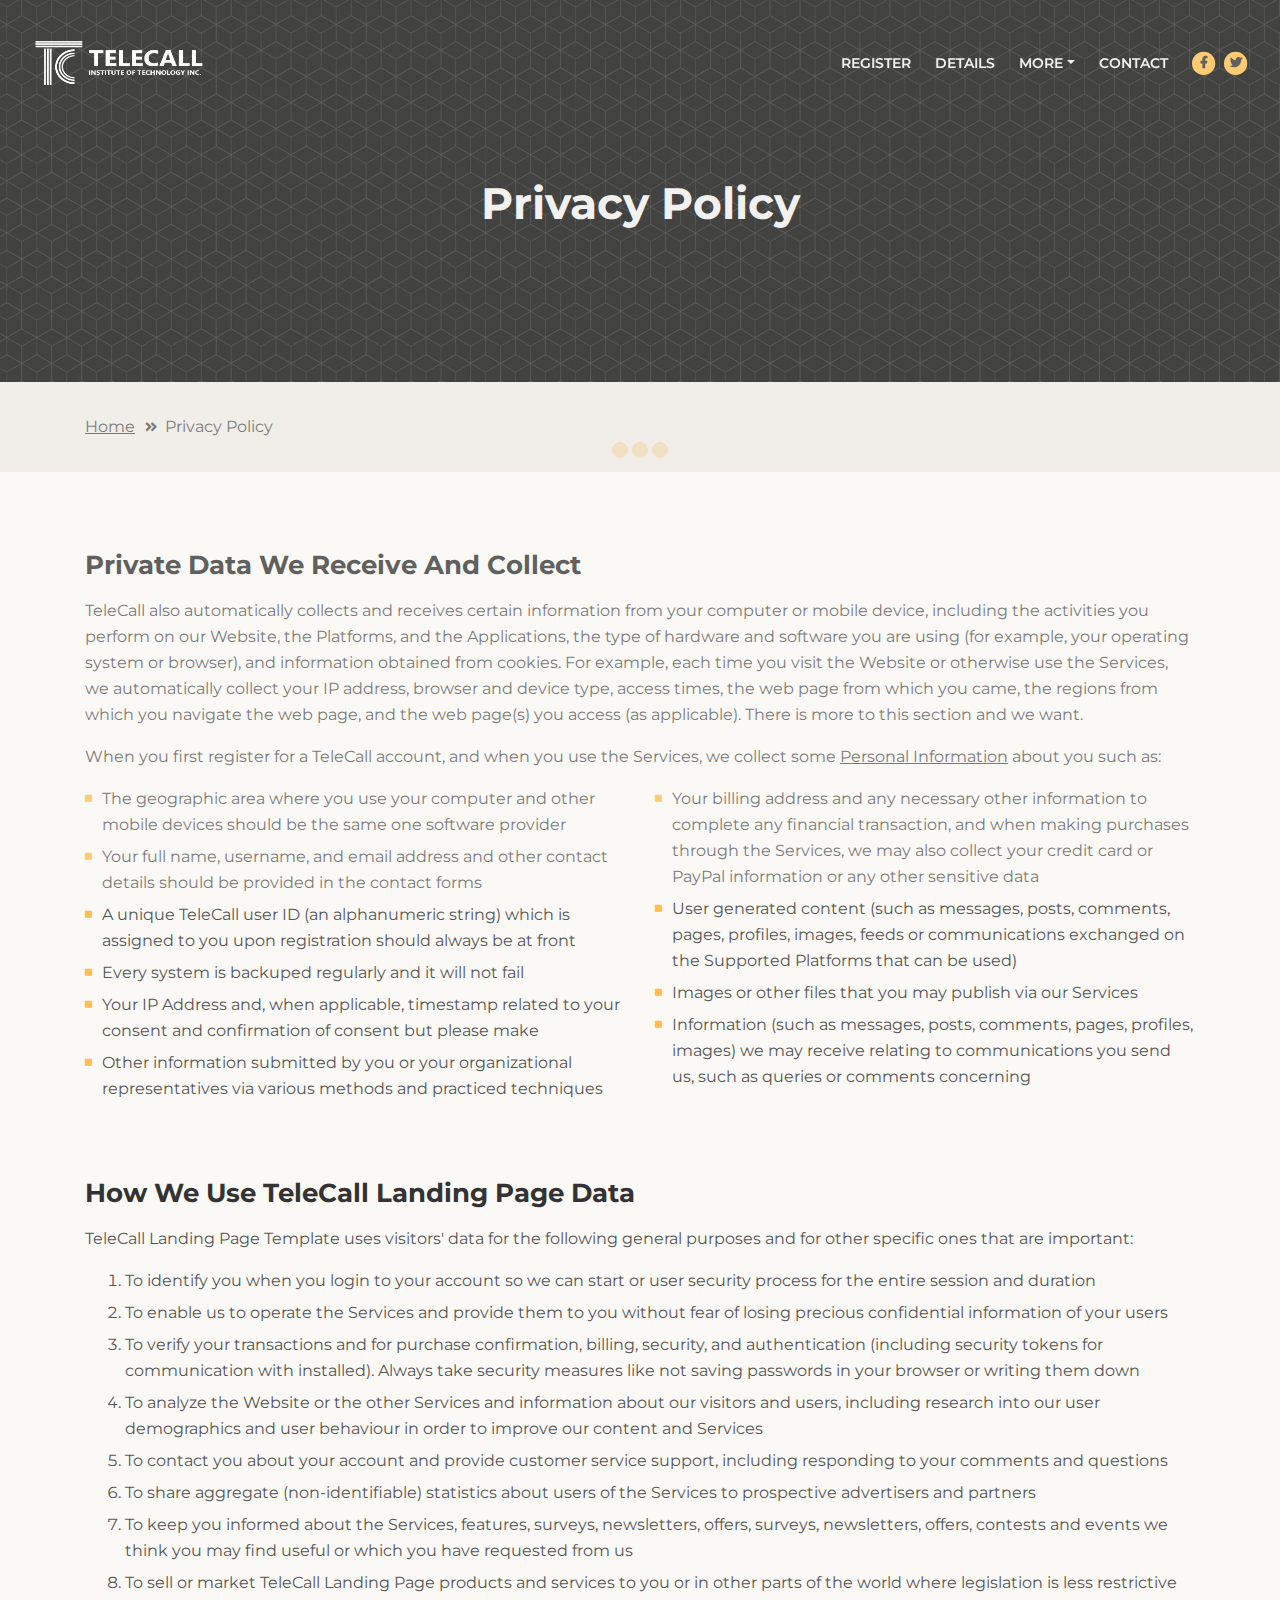
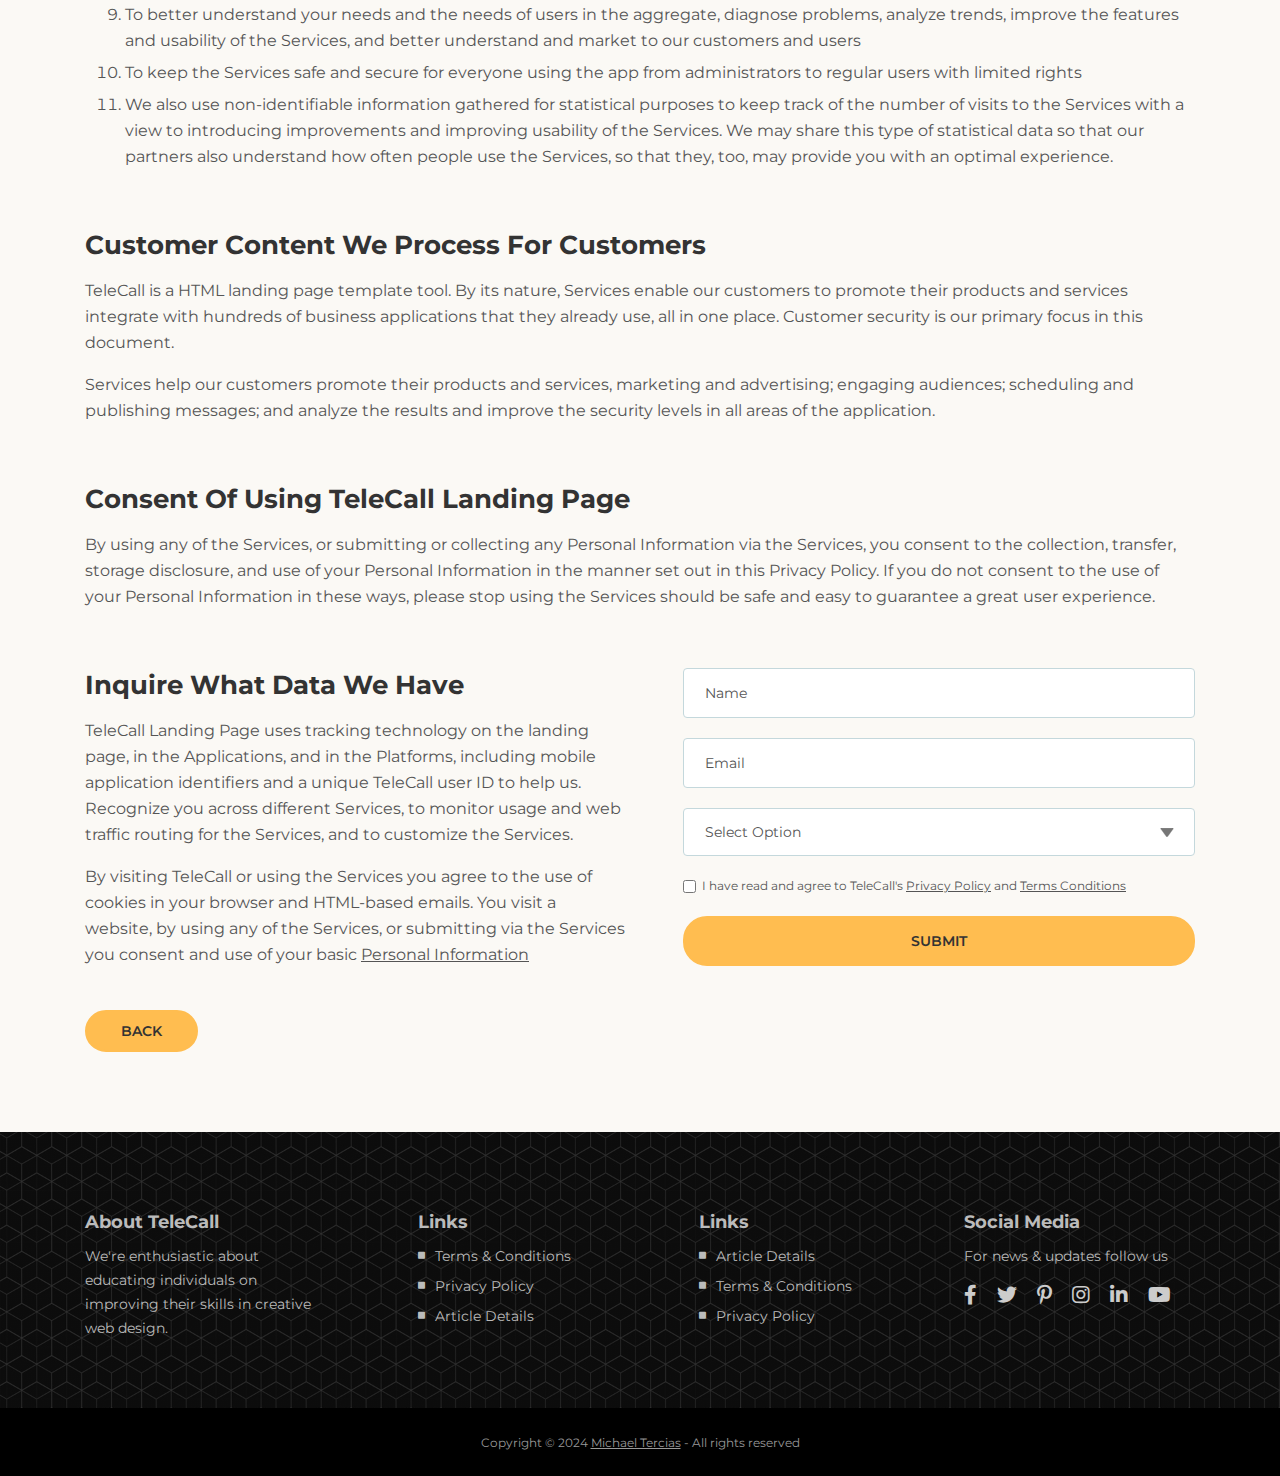
<file: privacy-policy.html>
<!DOCTYPE html>
<html lang="en">
  <head>
    <meta charset="utf-8" />
    <meta
      name="viewport"
      content="width=device-width, initial-scale=1, shrink-to-fit=no"
    />

    <!-- SEO Meta Tags -->
    <meta
      name="description"
      content="Landing page template built with HTML and Bootstrap 4 for presenting training courses, classes, workshops and for convincing visitors to register using the form."
    />
    <meta name="author" content="Inovatik" />

    <!-- OG Meta Tags to improve the way the post looks when you share the page on LinkedIn, Facebook, Google+ -->
    <meta property="og:site_name" content="" />
    <!-- website name -->
    <meta property="og:site" content="" />
    <!-- website link -->
    <meta property="og:title" content="" />
    <!-- title shown in the actual shared post -->
    <meta property="og:description" content="" />
    <!-- description shown in the actual shared post -->
    <meta property="og:image" content="" />
    <!-- image link, make sure it's jpg -->
    <meta property="og:url" content="" />
    <!-- where do you want your post to link to -->
    <meta property="og:type" content="article" />

    <!-- Website Title -->
    <title>Privacy Policy - TeleCall</title>

    <!-- Styles -->
    <link
      href="https://fonts.googleapis.com/css?family=Montserrat:400,400i,600,700,700i&display=swap"
      rel="stylesheet"
    />
    <link href="css/bootstrap.css" rel="stylesheet" />
    <link href="css/fontawesome-all.css" rel="stylesheet" />
    <link href="css/swiper.css" rel="stylesheet" />
    <link href="css/magnific-popup.css" rel="stylesheet" />
    <link href="css/styles.css" rel="stylesheet" />

    <!-- Favicon  -->
    <link rel="icon" href="images/favicon.png" />
  </head>
  <body data-spy="scroll" data-target=".fixed-top">
    <!-- Preloader -->
    <div class="spinner-wrapper">
      <div class="spinner">
        <div class="bounce1"></div>
        <div class="bounce2"></div>
        <div class="bounce3"></div>
      </div>
    </div>
    <!-- end of preloader -->

    <!-- Navigation -->
    <nav class="navbar navbar-expand-lg navbar-dark navbar-custom fixed-top">
      <!-- Text Logo - Use this if you don't have a graphic logo -->
      <!-- <a class="navbar-brand logo-text page-scroll" href="index.html">TeleCall</a> -->

      <!-- Image Logo -->
      <a class="navbar-brand logo-image" href="index.html"
        ><img src="images/telecall-logo-white.png" alt="alternative"
      /></a>

      <!-- Mobile Menu Toggle Button -->
      <button
        class="navbar-toggler"
        type="button"
        data-toggle="collapse"
        data-target="#navbarsExampleDefault"
        aria-controls="navbarsExampleDefault"
        aria-expanded="false"
        aria-label="Toggle navigation"
      >
        <span class="navbar-toggler-awesome fas fa-bars text-light"></span>
        <span class="navbar-toggler-awesome fas fa-times text-light"></span>
      </button>
      <!-- end of mobile menu toggle button -->

      <div class="collapse navbar-collapse" id="navbarsExampleDefault">
        <ul class="navbar-nav ml-auto">
          <li class="nav-item">
            <a class="nav-link page-scroll" href="#register"
              >REGISTER <span class="sr-only">(current)</span></a
            >
          </li>
          <li class="nav-item">
            <a class="nav-link page-scroll" href="#description">DETAILS</a>
          </li>

          <!-- Dropdown Menu -->
          <li class="nav-item dropdown">
            <a
              class="nav-link dropdown-toggle page-scroll"
              href="#date"
              id="navbarDropdown"
              role="button"
              aria-haspopup="true"
              aria-expanded="false"
              >MORE</a
            >
            <div class="dropdown-menu" aria-labelledby="navbarDropdown">
              <div class="dropdown-divider"></div>
              <a class="dropdown-item" href="terms-conditions.html"
                ><span class="item-text">TERMS CONDITIONS</span></a
              >
              <div class="dropdown-divider"></div>
              <a class="dropdown-item" href="privacy-policy.html"
                ><span class="item-text">PRIVACY POLICY</span></a
              >
            </div>
          </li>
          <!-- end of dropdown menu -->

          <li class="nav-item">
            <a class="nav-link page-scroll" href="#contact">CONTACT</a>
          </li>
        </ul>
        <span class="nav-item social-icons">
          <span class="fa-stack">
            <a href="#your-link">
              <i class="fas fa-circle fa-stack-2x"></i>
              <i class="fab fa-facebook-f fa-stack-1x"></i>
            </a>
          </span>
          <span class="fa-stack">
            <a href="#your-link">
              <i class="fas fa-circle fa-stack-2x"></i>
              <i class="fab fa-twitter fa-stack-1x"></i>
            </a>
          </span>
        </span>
      </div>
    </nav>
    <!-- end of navbar -->
    <!-- end of navigation -->
    <!-- Header -->
    <header id="header" class="ex-header">
      <div class="container">
        <div class="row">
          <div class="col-md-12">
            <h1 class="white">Privacy Policy</h1>
          </div>
          <!-- end of col -->
        </div>
        <!-- end of row -->
      </div>
      <!-- end of container -->
    </header>
    <!-- end of ex-header -->
    <!-- end of header -->

    <!-- Breadcrumbs -->
    <div class="ex-basic-1">
      <div class="container">
        <div class="row">
          <div class="col-lg-12">
            <div class="breadcrumbs">
              <a href="index.html">Home</a
              ><i class="fa fa-angle-double-right"></i
              ><span>Privacy Policy</span>
            </div>
            <!-- end of breadcrumbs -->
          </div>
          <!-- end of col -->
        </div>
        <!-- end of row -->
      </div>
      <!-- end of container -->
    </div>
    <!-- end of ex-basic-1 -->
    <!-- end of breadcrumbs -->

    <!-- Privacy Content -->
    <div class="ex-basic-2">
      <div class="container">
        <div class="row">
          <div class="col-lg-12">
            <div class="text-container">
              <h3>Private Data We Receive And Collect</h3>
              <p>
                TeleCall also automatically collects and receives certain
                information from your computer or mobile device, including the
                activities you perform on our Website, the Platforms, and the
                Applications, the type of hardware and software you are using
                (for example, your operating system or browser), and information
                obtained from cookies. For example, each time you visit the
                Website or otherwise use the Services, we automatically collect
                your IP address, browser and device type, access times, the web
                page from which you came, the regions from which you navigate
                the web page, and the web page(s) you access (as applicable).
                There is more to this section and we want.
              </p>
              <p>
                When you first register for a TeleCall account, and when you use
                the Services, we collect some
                <a href="#your-link">Personal Information</a> about you such as:
              </p>
              <div class="row">
                <div class="col-md-6">
                  <ul class="list-unstyled li-space-lg">
                    <li class="media">
                      <i class="fas fa-square"></i>
                      <div class="media-body">
                        The geographic area where you use your computer and
                        other mobile devices should be the same one software
                        provider
                      </div>
                    </li>
                    <li class="media">
                      <i class="fas fa-square"></i>
                      <div class="media-body">
                        Your full name, username, and email address and other
                        contact details should be provided in the contact forms
                      </div>
                    </li>
                    <li class="media">
                      <i class="fas fa-square"></i>
                      <div class="media-body">
                        A unique TeleCall user ID (an alphanumeric string) which
                        is assigned to you upon registration should always be at
                        front
                      </div>
                    </li>
                    <li class="media">
                      <i class="fas fa-square"></i>
                      <div class="media-body">
                        Every system is backuped regularly and it will not fail
                      </div>
                    </li>
                    <li class="media">
                      <i class="fas fa-square"></i>
                      <div class="media-body">
                        Your IP Address and, when applicable, timestamp related
                        to your consent and confirmation of consent but please
                        make
                      </div>
                    </li>
                    <li class="media">
                      <i class="fas fa-square"></i>
                      <div class="media-body">
                        Other information submitted by you or your
                        organizational representatives via various methods and
                        practiced techniques
                      </div>
                    </li>
                  </ul>
                </div>
                <!-- end of col -->

                <div class="col-md-6">
                  <ul class="list-unstyled li-space-lg">
                    <li class="media">
                      <i class="fas fa-square"></i>
                      <div class="media-body">
                        Your billing address and any necessary other information
                        to complete any financial transaction, and when making
                        purchases through the Services, we may also collect your
                        credit card or PayPal information or any other sensitive
                        data
                      </div>
                    </li>
                    <li class="media">
                      <i class="fas fa-square"></i>
                      <div class="media-body">
                        User generated content (such as messages, posts,
                        comments, pages, profiles, images, feeds or
                        communications exchanged on the Supported Platforms that
                        can be used)
                      </div>
                    </li>
                    <li class="media">
                      <i class="fas fa-square"></i>
                      <div class="media-body">
                        Images or other files that you may publish via our
                        Services
                      </div>
                    </li>
                    <li class="media">
                      <i class="fas fa-square"></i>
                      <div class="media-body">
                        Information (such as messages, posts, comments, pages,
                        profiles, images) we may receive relating to
                        communications you send us, such as queries or comments
                        concerning
                      </div>
                    </li>
                  </ul>
                </div>
                <!-- end of col -->
              </div>
              <!-- end of row -->
            </div>
            <!-- end of text-container-->

            <div class="text-container">
              <h3>How We Use TeleCall Landing Page Data</h3>
              <p>
                TeleCall Landing Page Template uses visitors' data for the
                following general purposes and for other specific ones that are
                important:
              </p>
              <ol class="li-space-lg">
                <li>
                  To identify you when you login to your account so we can start
                  or user security process for the entire session and duration
                </li>
                <li>
                  To enable us to operate the Services and provide them to you
                  without fear of losing precious confidential information of
                  your users
                </li>
                <li>
                  To verify your transactions and for purchase confirmation,
                  billing, security, and authentication (including security
                  tokens for communication with installed). Always take security
                  measures like not saving passwords in your browser or writing
                  them down
                </li>
                <li>
                  To analyze the Website or the other Services and information
                  about our visitors and users, including research into our user
                  demographics and user behaviour in order to improve our
                  content and Services
                </li>
                <li>
                  To contact you about your account and provide customer service
                  support, including responding to your comments and questions
                </li>
                <li>
                  To share aggregate (non-identifiable) statistics about users
                  of the Services to prospective advertisers and partners
                </li>
                <li>
                  To keep you informed about the Services, features, surveys,
                  newsletters, offers, surveys, newsletters, offers, contests
                  and events we think you may find useful or which you have
                  requested from us
                </li>
                <li>
                  To sell or market TeleCall Landing Page products and services
                  to you or in other parts of the world where legislation is
                  less restrictive
                </li>
                <li>
                  To better understand your needs and the needs of users in the
                  aggregate, diagnose problems, analyze trends, improve the
                  features and usability of the Services, and better understand
                  and market to our customers and users
                </li>
                <li>
                  To keep the Services safe and secure for everyone using the
                  app from administrators to regular users with limited rights
                </li>
                <li>
                  We also use non-identifiable information gathered for
                  statistical purposes to keep track of the number of visits to
                  the Services with a view to introducing improvements and
                  improving usability of the Services. We may share this type of
                  statistical data so that our partners also understand how
                  often people use the Services, so that they, too, may provide
                  you with an optimal experience.
                </li>
              </ol>
            </div>
            <!-- end of text-container -->

            <div class="text-container">
              <h3>Customer Content We Process For Customers</h3>
              <p>
                TeleCall is a HTML landing page template tool. By its nature,
                Services enable our customers to promote their products and
                services integrate with hundreds of business applications that
                they already use, all in one place. Customer security is our
                primary focus in this document.
              </p>
              <p>
                Services help our customers promote their products and services,
                marketing and advertising; engaging audiences; scheduling and
                publishing messages; and analyze the results and improve the
                security levels in all areas of the application.
              </p>
            </div>
            <!-- end of text container -->

            <div class="text-container">
              <h3>Consent Of Using TeleCall Landing Page</h3>
              <p>
                By using any of the Services, or submitting or collecting any
                Personal Information via the Services, you consent to the
                collection, transfer, storage disclosure, and use of your
                Personal Information in the manner set out in this Privacy
                Policy. If you do not consent to the use of your Personal
                Information in these ways, please stop using the Services should
                be safe and easy to guarantee a great user experience.
              </p>
            </div>
            <!-- end of text-container -->

            <div class="row">
              <div class="col-md-6">
                <div class="text-container last">
                  <h3>Inquire What Data We Have</h3>
                  <p>
                    TeleCall Landing Page uses tracking technology on the
                    landing page, in the Applications, and in the Platforms,
                    including mobile application identifiers and a unique
                    TeleCall user ID to help us. Recognize you across different
                    Services, to monitor usage and web traffic routing for the
                    Services, and to customize the Services.
                  </p>
                  <p>
                    By visiting TeleCall or using the Services you agree to the
                    use of cookies in your browser and HTML-based emails. You
                    visit a website, by using any of the Services, or submitting
                    via the Services you consent and use of your basic
                    <a href="#your-link">Personal Information</a>
                  </p>
                </div>
                <!-- end of text container -->
              </div>
              <!-- end of col-->
              <div class="col-md-6">
                <!-- Privacy Form -->
                <div class="form-container">
                  <form
                    id="privacyForm"
                    data-toggle="validator"
                    data-focus="false"
                  >
                    <div class="form-group">
                      <input
                        type="text"
                        class="form-control-input"
                        id="pname"
                        required
                      />
                      <label class="label-control" for="pname">Name</label>
                      <div class="help-block with-errors"></div>
                    </div>
                    <div class="form-group">
                      <input
                        type="email"
                        class="form-control-input"
                        id="pemail"
                        required
                      />
                      <label class="label-control" for="pemail">Email</label>
                      <div class="help-block with-errors"></div>
                    </div>
                    <div class="form-group">
                      <select class="form-control-select" id="pselect" required>
                        <option
                          class="select-option"
                          value=""
                          disabled
                          selected
                        >
                          Select Option
                        </option>
                        <option class="select-option" value="Delete data">
                          Delete my data
                        </option>
                        <option class="select-option" value="Show me data">
                          Show me my data
                        </option>
                      </select>
                      <div class="help-block with-errors"></div>
                    </div>
                    <div class="form-group checkbox">
                      <input
                        type="checkbox"
                        id="pterms"
                        value="Agreed-to-Terms"
                        required
                      />I have read and agree to TeleCall's
                      <a href="privacy-policy.html">Privacy Policy</a> and
                      <a href="terms-conditions.html">Terms Conditions</a>
                      <div class="help-block with-errors"></div>
                    </div>
                    <div class="form-group">
                      <button type="submit" class="form-control-submit-button">
                        SUBMIT
                      </button>
                    </div>
                    <div class="form-message">
                      <div id="pmsgSubmit" class="h3 text-center hidden"></div>
                    </div>
                  </form>
                </div>
                <!-- end of form container -->
                <!-- end of privacy form -->
              </div>
              <!-- end of col-->
            </div>
            <!-- end of row -->
            <a class="btn-solid-reg" href="index.html">BACK</a>
          </div>
          <!-- end of col-->
        </div>
        <!-- end of row -->
      </div>
      <!-- end of container -->
    </div>
    <!-- end of ex-basic-2 -->
    <!-- end of privacy content -->

    <!-- Footer -->
    <div class="footer">
      <div class="container">
        <div class="row">
          <div class="col-md-3">
            <div class="footer-col first">
              <h5>About TeleCall</h5>
              <p class="p-small">
                We're enthusiastic about educating individuals on improving
                their skills in creative web design.
              </p>
            </div>
          </div>
          <!-- end of col -->
          <div class="col-md-3">
            <div class="footer-col second">
              <h5>Links</h5>
              <ul class="list-unstyled li-space-lg p-small">
                <li class="media">
                  <i class="fas fa-square"></i>
                  <div class="media-body">
                    <a href="terms-conditions.html">Terms & Conditions</a>
                  </div>
                </li>
                <li class="media">
                  <i class="fas fa-square"></i>
                  <div class="media-body">
                    <a href="privacy-policy.html">Privacy Policy</a>
                  </div>
                </li>
                <li class="media">
                  <i class="fas fa-square"></i>
                  <div class="media-body">
                    <a href="article-details.html">Article Details</a>
                  </div>
                </li>
              </ul>
            </div>
          </div>
          <!-- end of col -->
          <div class="col-md-3">
            <div class="footer-col third">
              <h5>Links</h5>
              <ul class="list-unstyled li-space-lg p-small">
                <li class="media">
                  <i class="fas fa-square"></i>
                  <div class="media-body">
                    <a href="article-details.html">Article Details</a>
                  </div>
                </li>
                <li class="media">
                  <i class="fas fa-square"></i>
                  <div class="media-body">
                    <a href="terms-conditions.html">Terms & Conditions</a>
                  </div>
                </li>
                <li class="media">
                  <i class="fas fa-square"></i>
                  <div class="media-body">
                    <a href="privacy-policy.html">Privacy Policy</a>
                  </div>
                </li>
              </ul>
            </div>
          </div>
          <!-- end of col -->
          <div class="col-md-3">
            <div class="footer-col fourth">
              <h5>Social Media</h5>
              <p class="p-small">For news & updates follow us</p>
              <a href="#your-link">
                <i class="fab fa-facebook-f"></i>
              </a>
              <a href="#your-link">
                <i class="fab fa-twitter"></i>
              </a>
              <a href="#your-link">
                <i class="fab fa-pinterest-p"></i>
              </a>
              <a href="#your-link">
                <i class="fab fa-instagram"></i>
              </a>
              <a href="#your-link">
                <i class="fab fa-linkedin-in"></i>
              </a>
              <a href="#your-link">
                <i class="fab fa-youtube"></i>
              </a>
            </div>
          </div>
          <!-- end of col -->
        </div>
        <!-- end of row -->
      </div>
      <!-- end of container -->
    </div>
    <!-- end of footer -->
    <!-- end of footer -->

    <!-- Copyright -->
    <div class="copyright">
      <div class="container">
        <div class="row">
          <div class="col-lg-12">
            <p class="p-small">
              Copyright © 2024
              <a href="https://facebook.com/kieltercias">Michael Tercias</a> -
              All rights reserved
            </p>
          </div>
          <!-- end of col -->
        </div>
        <!-- enf of row -->
      </div>
      <!-- end of container -->
    </div>
    <!-- end of copyright -->
    <!-- end of copyright -->

    <!-- Scripts -->
    <script src="js/jquery.min.js"></script>
    <!-- jQuery for Bootstrap's JavaScript plugins -->
    <script src="js/popper.min.js"></script>
    <!-- Popper tooltip library for Bootstrap -->
    <script src="js/bootstrap.min.js"></script>
    <!-- Bootstrap framework -->
    <script src="js/jquery.easing.min.js"></script>
    <!-- jQuery Easing for smooth scrolling between anchors -->
    <script src="js/jquery.countdown.min.js"></script>
    <!-- The Final Countdown plugin for jQuery -->
    <script src="js/swiper.min.js"></script>
    <!-- Swiper for image and text sliders -->
    <script src="js/jquery.magnific-popup.js"></script>
    <!-- Magnific Popup for lightboxes -->
    <script src="js/validator.min.js"></script>
    <!-- Validator.js - Bootstrap plugin that validates forms -->
    <script src="js/scripts.js"></script>
    <!-- Custom scripts -->
  </body>
</html>
</file>
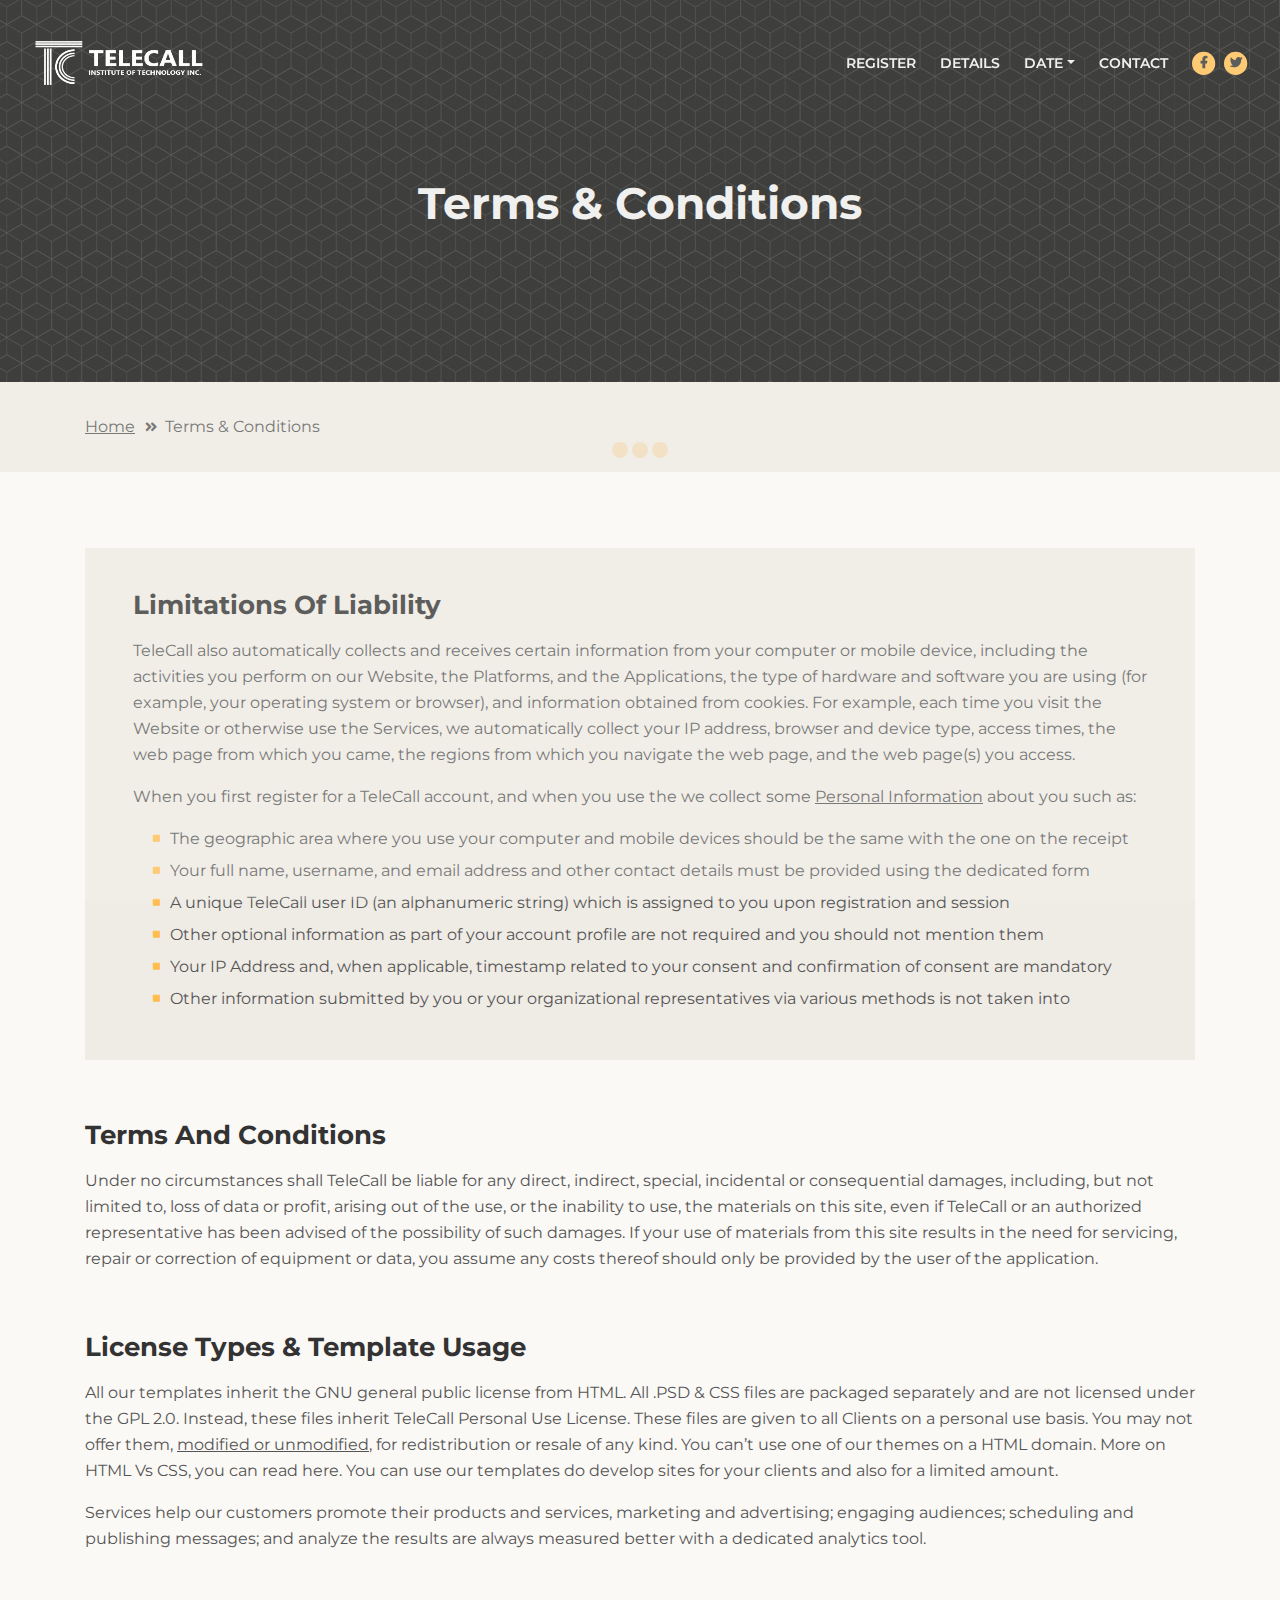
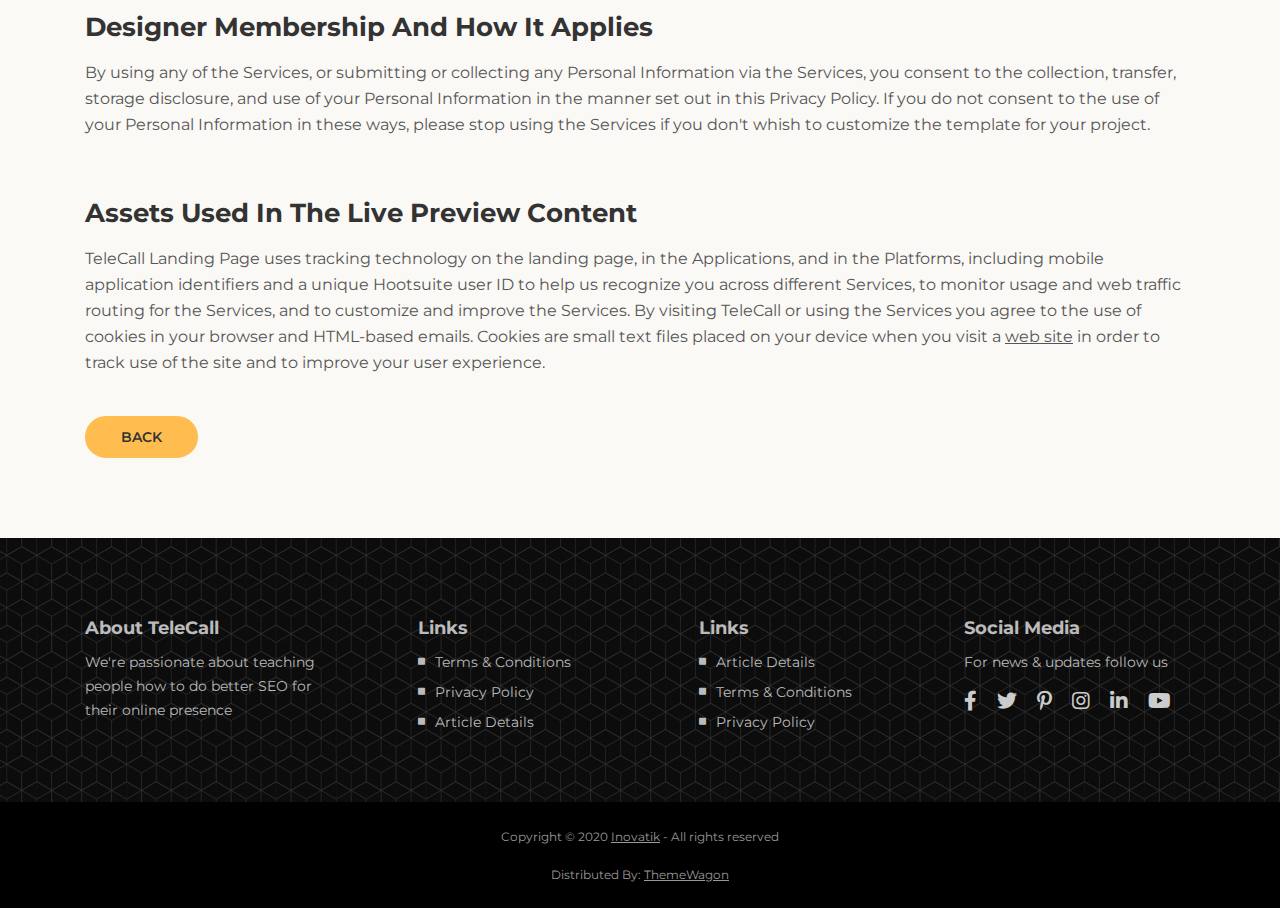
<file: terms-conditions.html>
<!DOCTYPE html>
<html lang="en">
<head>
    <meta charset="utf-8">
    <meta name="viewport" content="width=device-width, initial-scale=1, shrink-to-fit=no">
    
    <!-- SEO Meta Tags -->
    <meta name="description" content="Landing page template built with HTML and Bootstrap 4 for presenting training courses, classes, workshops and for convincing visitors to register using the form.">
    <meta name="author" content="Inovatik">

    <!-- OG Meta Tags to improve the way the post looks when you share the page on LinkedIn, Facebook, Google+ -->
	<meta property="og:site_name" content="" /> <!-- website name -->
	<meta property="og:site" content="" /> <!-- website link -->
	<meta property="og:title" content=""/> <!-- title shown in the actual shared post -->
	<meta property="og:description" content="" /> <!-- description shown in the actual shared post -->
	<meta property="og:image" content="" /> <!-- image link, make sure it's jpg -->
	<meta property="og:url" content="" /> <!-- where do you want your post to link to -->
	<meta property="og:type" content="article" />

    <!-- Website Title -->
    <title>Terms Conditions - TeleCall</title>
    
    <!-- Styles -->
    <link href="https://fonts.googleapis.com/css?family=Montserrat:400,400i,600,700,700i&display=swap" rel="stylesheet">
    <link href="css/bootstrap.css" rel="stylesheet">
    <link href="css/fontawesome-all.css" rel="stylesheet">
    <link href="css/swiper.css" rel="stylesheet">
	<link href="css/magnific-popup.css" rel="stylesheet">
	<link href="css/styles.css" rel="stylesheet">
	
	<!-- Favicon  -->
    <link rel="icon" href="images/favicon.png">
</head>
<body data-spy="scroll" data-target=".fixed-top">
    
    <!-- Preloader -->
	<div class="spinner-wrapper">
        <div class="spinner">
            <div class="bounce1"></div>
            <div class="bounce2"></div>
            <div class="bounce3"></div>
        </div>
    </div>
    <!-- end of preloader -->
    

    <!-- Navigation -->
    <nav class="navbar navbar-expand-lg navbar-dark navbar-custom fixed-top">

        <!-- Text Logo - Use this if you don't have a graphic logo -->
        <!-- <a class="navbar-brand logo-text page-scroll" href="index.html">TeleCall</a> -->

        <!-- Image Logo -->
        <a class="navbar-brand logo-image" href="index.html"><img src="images/telecall-logo-white.png" alt="alternative"></a>
        
        <!-- Mobile Menu Toggle Button -->
        <button class="navbar-toggler" type="button" data-toggle="collapse" data-target="#navbarsExampleDefault" aria-controls="navbarsExampleDefault" aria-expanded="false" aria-label="Toggle navigation">
            <span class="navbar-toggler-awesome fas fa-bars"></span>
            <span class="navbar-toggler-awesome fas fa-times"></span>
        </button>
        <!-- end of mobile menu toggle button -->

        <div class="collapse navbar-collapse" id="navbarsExampleDefault">
            <ul class="navbar-nav ml-auto">
                <li class="nav-item">
                    <a class="nav-link page-scroll" href="index.html#register">REGISTER <span class="sr-only">(current)</span></a>
                </li>
                <li class="nav-item">
                    <a class="nav-link page-scroll" href="index.html#description">DETAILS</a>
                </li>

                <!-- Dropdown Menu -->          
                <li class="nav-item dropdown">
                    <a class="nav-link dropdown-toggle page-scroll" href="index.html#date" id="navbarDropdown" role="button" aria-haspopup="true" aria-expanded="false">DATE</a>
                    <div class="dropdown-menu" aria-labelledby="navbarDropdown">
                        <a class="dropdown-item" href="article-details.html"><span class="item-text">ARTICLE DETAILS</span></a>
                        <div class="dropdown-divider"></div>
                        <a class="dropdown-item" href="terms-conditions.html"><span class="item-text">TERMS CONDITIONS</span></a>
                        <div class="dropdown-divider"></div>
                        <a class="dropdown-item" href="privacy-policy.html"><span class="item-text">PRIVACY POLICY</span></a>
                    </div>
                </li>
                <!-- end of dropdown menu -->

                <li class="nav-item">
                    <a class="nav-link page-scroll" href="index.html#contact">CONTACT</a>
                </li>
            </ul>
            <span class="nav-item social-icons">
                <span class="fa-stack">
                    <a href="#your-link">
                        <i class="fas fa-circle fa-stack-2x"></i>
                        <i class="fab fa-facebook-f fa-stack-1x"></i>
                    </a>
                </span>
                <span class="fa-stack">
                    <a href="#your-link">
                        <i class="fas fa-circle fa-stack-2x"></i>
                        <i class="fab fa-twitter fa-stack-1x"></i>
                    </a>
                </span>
            </span>
        </div>
    </nav> <!-- end of navbar -->
    <!-- end of navigation -->


    <!-- Header -->
    <header id="header" class="ex-header">
        <div class="container">
            <div class="row">
                <div class="col-lg-12">
                    <h1 class="white">Terms & Conditions</h1>
                </div> <!-- end of col -->
            </div> <!-- end of row -->
        </div> <!-- end of container -->
    </header> <!-- end of ex-header -->
    <!-- end of header -->


    <!-- Breadcrumbs -->
    <div class="ex-basic-1">
        <div class="container">
            <div class="row">
                <div class="col-lg-12">
                    <div class="breadcrumbs">
                        <a href="index.html">Home</a><i class="fa fa-angle-double-right"></i><span>Terms & Conditions</span>
                    </div> <!-- end of breadcrumbs -->
                </div> <!-- end of col -->
            </div> <!-- end of row -->
        </div> <!-- end of container -->
    </div> <!-- end of ex-basic-1 -->
    <!-- end of breadcrumbs -->


    <!-- Terms Content -->
    <div class="ex-basic-2">
        <div class="container">
            <div class="row">
                <div class="col-lg-12">
                    <div class="text-container dark">
                        <h3>Limitations Of Liability</h3>
                        <p>TeleCall also automatically collects and receives certain information from your computer or mobile device, including the activities you perform on our Website, the Platforms, and the Applications, the type of hardware and software you are using (for example, your operating system or browser), and information obtained from cookies. For example, each time you visit the Website or otherwise use the Services, we automatically collect your IP address, browser and device type, access times, the web page from which you came, the regions from which you navigate the web page, and the web page(s) you access.</p>
                        <p>When you first register for a TeleCall account, and when you use the we collect some <a href="#your-link">Personal Information</a> about you such as:</p>
                        <ul class="list-unstyled li-space-lg indent">
                            <li class="media">
                                <i class="fas fa-square"></i>
                                <div class="media-body">The geographic area where you use your computer and mobile devices should be the same with the one on the receipt</div>
                            </li>
                            <li class="media">
                                <i class="fas fa-square"></i>
                                <div class="media-body">Your full name, username, and email address and other contact details must be provided using the dedicated form</div>
                            </li>
                            <li class="media">
                                <i class="fas fa-square"></i>
                                <div class="media-body">A unique TeleCall user ID (an alphanumeric string) which is assigned to you upon registration and session</div>
                            </li>
                            <li class="media">
                                <i class="fas fa-square"></i>
                                <div class="media-body">Other optional information as part of your account profile are not required and you should not mention them</div>
                            </li>
                            <li class="media">
                                <i class="fas fa-square"></i>
                                <div class="media-body">Your IP Address and, when applicable, timestamp related to your consent and confirmation of consent are mandatory</div>
                            </li>
                            <li class="media">
                                <i class="fas fa-square"></i>
                                <div class="media-body">Other information submitted by you or your organizational representatives via various methods is not taken into</div>
                            </li>
                        </ul>
                    </div> <!-- end of text-container -->
                    
                    <div class="text-container">
                        <h3>Terms And Conditions</h3>
                        <p>Under no circumstances shall TeleCall be liable for any direct, indirect, special, incidental or consequential damages, including, but not limited to, loss of data or profit, arising out of the use, or the inability to use, the materials on this site, even if TeleCall or an authorized representative has been advised of the possibility of such damages. If your use of materials from this site results in the need for servicing, repair or correction of equipment or data, you assume any costs thereof should only be provided by the user of the application.</p>
                    </div> <!-- end of text-container -->

                    <div class="text-container">
                        <h3>License Types & Template Usage</h3>
                        <p>All our templates inherit the GNU general public license from HTML. All .PSD & CSS files are packaged separately and are not licensed under the GPL 2.0. Instead, these files inherit TeleCall Personal Use License. These files are given to all Clients on a personal use basis. You may not offer them, <a href="#your-link">modified or unmodified</a>, for redistribution or resale of any kind. You can’t use one of our themes on a HTML domain. More on HTML Vs CSS, you can read here. You can use our templates do develop sites for your clients and also for a limited amount.</p>
                        <p>Services help our customers promote their products and services, marketing and advertising; engaging audiences; scheduling and publishing messages; and analyze the results are always measured better with a dedicated analytics tool.</p>
                    </div> <!-- end of text-container -->

                    <div class="text-container">
                        <h3>Designer Membership And How It Applies</h3>
                        <p>By using any of the Services, or submitting or collecting any Personal Information via the Services, you consent to the collection, transfer, storage disclosure, and use of your Personal Information in the manner set out in this Privacy Policy. If you do not consent to the use of your Personal Information in these ways, please stop using the Services if you don't whish to customize the template for your project.</p>
                    </div> <!-- end of text-container -->
                    
                    <div class="text-container last">
                        <h3>Assets Used In The Live Preview Content</h3>
                        <p>TeleCall Landing Page uses tracking technology on the landing page, in the Applications, and in the Platforms, including mobile application identifiers and a unique Hootsuite user ID to help us recognize you across different Services, to monitor usage and web traffic routing for the Services, and to customize and improve the Services. By visiting TeleCall or using the Services you agree to the use of cookies in your browser and HTML-based emails. Cookies are small text files placed on your device when you visit a <a href="#your-link">web site</a> in order to track use of the site and to improve your user experience.</p>
                        <a class="btn-solid-reg" href="index.html">BACK</a>
                    </div> <!-- end of text-container -->
                </div>
            </div> <!-- end of row -->
        </div> <!-- end of container -->
    </div> <!-- end of ex-basic -->
    <!-- end of terms content -->

    
  


    <!-- Footer -->
    <div class="footer">
        <div class="container">
            <div class="row">
                <div class="col-md-3">
                    <div class="footer-col first">
                        <h5>About TeleCall</h5>
                        <p class="p-small">We're passionate about teaching people how to do better SEO for their online presence</p>
                    </div>
                </div> <!-- end of col -->
                <div class="col-md-3">
                    <div class="footer-col second">
                        <h5>Links</h5>
                        <ul class="list-unstyled li-space-lg p-small">
                            <li class="media">
                                <i class="fas fa-square"></i>
                                <div class="media-body"><a href="terms-conditions.html">Terms & Conditions</a></div>
                            </li>
                            <li class="media">
                                <i class="fas fa-square"></i>
                                <div class="media-body"><a href="privacy-policy.html">Privacy Policy</a></div>
                            </li>
                            <li class="media">
                                <i class="fas fa-square"></i>
                                <div class="media-body"><a href="article-details.html">Article Details</a></div>
                            </li>
                        </ul>
                    </div>
                </div> <!-- end of col -->
                <div class="col-md-3">
                    <div class="footer-col third">
                        <h5>Links</h5>
                        <ul class="list-unstyled li-space-lg p-small">
                            <li class="media">
                                <i class="fas fa-square"></i>
                                <div class="media-body"><a href="article-details.html">Article Details</a></div>
                            </li>
                            <li class="media">
                                <i class="fas fa-square"></i>
                                <div class="media-body"><a href="terms-conditions.html">Terms & Conditions</a></div>
                            </li>
                            <li class="media">
                                <i class="fas fa-square"></i>
                                <div class="media-body"><a href="privacy-policy.html">Privacy Policy</a></div>
                            </li>
                        </ul>
                    </div>
                </div> <!-- end of col -->
                <div class="col-md-3">
                    <div class="footer-col fourth">
                        <h5>Social Media</h5>
                        <p class="p-small">For news & updates follow us</p>
                        <a href="#your-link">
                            <i class="fab fa-facebook-f"></i>
                        </a>
                        <a href="#your-link">
                            <i class="fab fa-twitter"></i>
                        </a>
                        <a href="#your-link">
                            <i class="fab fa-pinterest-p"></i>
                        </a>
                        <a href="#your-link">
                            <i class="fab fa-instagram"></i>
                        </a>
                        <a href="#your-link">
                            <i class="fab fa-linkedin-in"></i>
                        </a>
                        <a href="#your-link">
                            <i class="fab fa-youtube"></i>
                        </a>
                    </div> 
                </div> <!-- end of col -->
            </div> <!-- end of row -->
        </div> <!-- end of container -->
    </div> <!-- end of footer -->  
    <!-- end of footer -->


    <!-- Copyright -->
    <div class="copyright">
        <div class="container">
            <div class="row">
                <div class="col-lg-12">
                    <p class="p-small">Copyright © 2020 <a href="https://inovatik.com">Inovatik</a> - All rights reserved</p>
                    <p class="p-small">Distributed By: <a href="https://themewagon.com" target="_blank">ThemeWagon</a></p>
                </div> <!-- end of col -->
            </div> <!-- enf of row -->
        </div> <!-- end of container -->
    </div> <!-- end of copyright --> 
    <!-- end of copyright -->
    
    	
    <!-- Scripts -->
    <script src="js/jquery.min.js"></script> <!-- jQuery for Bootstrap's JavaScript plugins -->
    <script src="js/popper.min.js"></script> <!-- Popper tooltip library for Bootstrap -->
    <script src="js/bootstrap.min.js"></script> <!-- Bootstrap framework -->
    <script src="js/jquery.easing.min.js"></script> <!-- jQuery Easing for smooth scrolling between anchors -->
    <script src="js/jquery.countdown.min.js"></script> <!-- The Final Countdown plugin for jQuery -->
    <script src="js/swiper.min.js"></script> <!-- Swiper for image and text sliders -->
    <script src="js/jquery.magnific-popup.js"></script> <!-- Magnific Popup for lightboxes -->
    <script src="js/validator.min.js"></script> <!-- Validator.js - Bootstrap plugin that validates forms -->
    <script src="js/scripts.js"></script> <!-- Custom scripts -->
</body>
</html>
</file>
<file: css/styles.css>
/* Template: Corso - Free Training Course Landing Page Template
   Author: Inovatik
   Created: Nov 2019
   Description: Master CSS file
*/

/*****************************************
Table Of Contents:

01. General Styles
02. Preloader
03. Navigation
04. Header
05. Registration
06. Partners
07. Instructor
08. Description
09. Students
10. Details Lightbox
11. Video
12. Takeaways
13. Testimonials
14. Date
15. Newsletter
16. Contact
17. Footer
18. Copyright
19. Back To Top Button
20. Extra Pages
21. Media Queries
******************************************/

/*****************************************
Colors:
- Backgrounds - light gray #fbf9f5
- Backgrounds, buttons - yellow #ffbd50
- Headings text, navbar links - black #333
- Body text - dark gray #555
******************************************/


/******************************/
/*     01. General Styles     */
/******************************/
body,
html {
    width: 100%;
	height: 100%;
}

body, p {
	color: #555; 
	font: 400 1rem/1.625rem "Montserrat", sans-serif;
}

.p-large {
	font: 400 1.125rem/1.75rem "Montserrat", sans-serif;
}

.p-small {
	font: 400 0.875rem/1.5rem "Montserrat", sans-serif;
}

.p-heading {
	margin-bottom: 3.75rem;
}

h1 {
	color: #333;
	font: 700 2.75rem/3.375rem "Montserrat", sans-serif;
}

h2 {
	color: #333;
	font: 700 2.25rem/2.875rem "Montserrat", sans-serif;
}

h3 {
	color: #333;
	font: 700 1.625rem/2.125rem "Montserrat", sans-serif;
}

h4 {
	color: #333;
	font: 700 1.25rem/1.875rem "Montserrat", sans-serif;
}

h5 {
	color: #333;
	font: 700 1.125rem/1.75rem "Montserrat", sans-serif;
}

h6 {
	color: #333;
	font: 700 1rem/1.625rem "Montserrat", sans-serif;
}

.testimonial-text {
	font-style: italic;
}

.testimonial-author {
	font-weight: 700;
	font-size: 1rem;
	line-height: 1.625rem;
}

.li-space-lg li {
	margin-bottom: 0.375rem;
}

.indent {
	padding-left: 1.25rem;
}

a {
	color: #555;
	text-decoration: underline;
}

a:hover {
	color: #555;
	text-decoration: underline;
}

.white {
	color: #eee;
}

.btn-solid-reg {
	display: inline-block;
	padding: 1.1875rem 2.125rem 1.1875rem 2.125rem;
	border: 0.125rem solid #ffbd50;
	border-radius: 2rem;
	background-color: #ffbd50;
	color: #333;
	font: 600 0.875rem/0 "Montserrat", sans-serif;
	text-decoration: none;
	transition: all 0.2s;
}

.btn-solid-reg:hover {
	border: 0.125rem solid #333;
	background-color: transparent;
	color: #333;
	text-decoration: none;
}

.btn-solid-lg {
	display: inline-block;
	padding: 1.375rem 2.625rem 1.375rem 2.625rem;
	border: 0.125rem solid #ffbd50;
	border-radius: 2rem;
	background-color: #ffbd50;
	color: #333;
	font: 600 0.875rem/0 "Montserrat", sans-serif;
	text-decoration: none;
	transition: all 0.2s;
}

.btn-solid-lg:hover {
	border: 0.125rem solid #333;
	background-color: transparent;
	color: #333;
	text-decoration: none;
}

.btn-outline-reg {
	display: inline-block;
	padding: 1.1875rem 2.125rem 1.1875rem 2.125rem;
	border: 0.125rem solid #333;
	border-radius: 2rem;
	background-color: transparent;
	color: #333;
	font: 600 0.875rem/0 "Montserrat", sans-serif;
	text-decoration: none;
	transition: all 0.2s;
}

.btn-outline-reg:hover {
	border: 0.125rem solid #ffbd50;
	background-color: #ffbd50;
	color: #333;
	text-decoration: none;
}

.btn-outline-lg {
	display: inline-block;
	padding: 1.375rem 2.625rem 1.375rem 2.625rem;
	border: 0.125rem solid #333;
	border-radius: 2rem;
	background-color: transparent;
	color: #333;
	font: 600 0.875rem/0 "Montserrat", sans-serif;
	text-decoration: none;
	transition: all 0.2s;
}

.btn-outline-lg:hover {
	border: 0.125rem solid #ffbd50;
	background-color: #ffbd50;
	color: #333;
	text-decoration: none;
}

.btn-outline-sm {
	display: inline-block;
	padding: 1rem 1.625rem 0.875rem 1.625rem;
	border: 0.125rem solid #333;
	border-radius: 2rem;
	background-color: transparent;
	color: #333;
	font: 600 0.875rem/0 "Montserrat", sans-serif;
	text-decoration: none;
	transition: all 0.2s;
}

.btn-outline-sm:hover {
	border: 0.125rem solid #ffbd50;
	background-color: #ffbd50;
	color: #333;
	text-decoration: none;
}

.form-group {
	position: relative;
	margin-bottom: 1.25rem;
}

.form-group.has-error.has-danger {
	margin-bottom: 0.625rem;
}

.form-group.has-error.has-danger .help-block.with-errors ul {
	margin-top: 0.375rem;
}

.label-control {
	position: absolute;
	top: 0.87rem;
	left: 1.375rem;
	color: #555;
	opacity: 1;
	font: 400 0.875rem/1.375rem "Montserrat", sans-serif;
	cursor: text;
	transition: all 0.2s ease;
}

/* IE10+ hack to solve lower label text position compared to the rest of the browsers */
@media screen and (-ms-high-contrast: active), screen and (-ms-high-contrast: none) {  
	.label-control {
		top: 0.9375rem;
	}
}

.form-control-input:focus + .label-control,
.form-control-input.notEmpty + .label-control,
.form-control-textarea:focus + .label-control,
.form-control-textarea.notEmpty + .label-control {
	top: 0.125rem;
	opacity: 1;
	font-size: 0.75rem;
	font-weight: 700;
}

.form-control-input,
.form-control-select {
	display: block; /* needed for proper display of the label in Firefox, IE, Edge */
	width: 100%;
	padding-top: 1.0625rem;
	padding-bottom: 0.0625rem;
	padding-left: 1.3125rem;
	border: 1px solid #c4d8dc;
	border-radius: 0.25rem;
	background-color: #fff;
	color: #555;
	font: 400 0.875rem/1.875rem "Montserrat", sans-serif;
	transition: all 0.2s;
	-webkit-appearance: none; /* removes inner shadow on form inputs on ios safari */
}

.form-control-select {
	padding-top: 0.5rem;
	padding-bottom: 0.5rem;
	height: 3rem;
}

/* IE10+ hack to solve lower label text position compared to the rest of the browsers */
@media screen and (-ms-high-contrast: active), screen and (-ms-high-contrast: none) {  
	.form-control-input {
		padding-top: 1.25rem;
		padding-bottom: 0.75rem;
		line-height: 1.75rem;
	}

	.form-control-select {
		padding-top: 0.875rem;
		padding-bottom: 0.75rem;
		height: 3.125rem;
		line-height: 2.125rem;
	}
}

select {
    /* you should keep these first rules in place to maintain cross-browser behavior */
    -webkit-appearance: none;
	-moz-appearance: none;
	-ms-appearance: none;
    -o-appearance: none;
    appearance: none;
    background-image: url('../images/down-arrow.png');
    background-position: 96% 50%;
    background-repeat: no-repeat;
    outline: none;
}

select::-ms-expand {
    display: none; /* removes the ugly default down arrow on select form field in IE11 */
}

.form-control-textarea {
	display: block; /* used to eliminate a bottom gap difference between Chrome and IE/FF */
	width: 100%;
	height: 8rem; /* used instead of html rows to normalize height between Chrome and IE/FF */
	padding-top: 1.25rem;
	padding-left: 1.3125rem;
	border: 1px solid #c4d8dc;
	border-radius: 0.25rem;
	background-color: #fff;
	color: #555;
	font: 400 0.875rem/1.75rem "Montserrat", sans-serif;
	transition: all 0.2s;
}

.form-control-input:focus,
.form-control-select:focus,
.form-control-textarea:focus {
	border: 1px solid #a1a1a1;
	outline: none; /* Removes blue border on focus */
}

.form-control-input:hover,
.form-control-select:hover,
.form-control-textarea:hover {
	border: 1px solid #a1a1a1;
}

.checkbox {
	font-size: 0.75rem;
	line-height: 1.25rem;
}

input[type='checkbox'] {
	vertical-align: -15%;
	margin-right: 0.375rem;
}

/* IE10+ hack to raise checkbox field position compared to the rest of the browsers */
@media screen and (-ms-high-contrast: active), screen and (-ms-high-contrast: none) {  
	input[type='checkbox'] {
		vertical-align: -9%;
	}
}

.form-control-submit-button {
	display: inline-block;
	width: 100%;
	height: 3.125rem;
	border: 0.125rem solid #ffbd50;
	border-radius: 1.5rem;
	background-color: #ffbd50;
	color: #333;
	font: 600 0.875rem/0 "Montserrat", sans-serif;
	cursor: pointer;
	transition: all 0.2s;
}

.form-control-submit-button:hover {
	border: 0.125rem solid #333;
	background-color: transparent;
	color: #333;
}

/* Form Success And Error Message Formatting */
#rmsgSubmit.h3.text-center.tada.animated,
#nmsgSubmit.h3.text-center.tada.animated,
#cmsgSubmit.h3.text-center.tada.animated,
#pmsgSubmit.h3.text-center.tada.animated,
#rmsgSubmit.h3.text-center,
#nmsgSubmit.h3.text-center,
#cmsgSubmit.h3.text-center,
#pmsgSubmit.h3.text-center {
	display: block;
	margin-bottom: 0;
	color: #333;
	font-weight: 700;
	font-size: 1.125rem;
	line-height: 1rem;
}

.help-block.with-errors .list-unstyled {
	font-size: 0.75rem;
	line-height: 1.125rem;
	text-align: left;
}

.help-block.with-errors ul {
	margin-bottom: 0;
}
/* end of form success and error message formatting */

/* Form Success And Error Message Animation - Animate.css */
@-webkit-keyframes tada {
	from {
		-webkit-transform: scale3d(1, 1, 1);
		-ms-transform: scale3d(1, 1, 1);
		transform: scale3d(1, 1, 1);
	}
	10%, 20% {
		-webkit-transform: scale3d(.9, .9, .9) rotate3d(0, 0, 1, -3deg);
		-ms-transform: scale3d(.9, .9, .9) rotate3d(0, 0, 1, -3deg);
		transform: scale3d(.9, .9, .9) rotate3d(0, 0, 1, -3deg);
	}
	30%, 50%, 70%, 90% {
		-webkit-transform: scale3d(1.1, 1.1, 1.1) rotate3d(0, 0, 1, 3deg);
		-ms-transform: scale3d(1.1, 1.1, 1.1) rotate3d(0, 0, 1, 3deg);
		transform: scale3d(1.1, 1.1, 1.1) rotate3d(0, 0, 1, 3deg);
	}
	40%, 60%, 80% {
		-webkit-transform: scale3d(1.1, 1.1, 1.1) rotate3d(0, 0, 1, -3deg);
		-ms-transform: scale3d(1.1, 1.1, 1.1) rotate3d(0, 0, 1, -3deg);
		transform: scale3d(1.1, 1.1, 1.1) rotate3d(0, 0, 1, -3deg);
	}
	to {
		-webkit-transform: scale3d(1, 1, 1);
		-ms-transform: scale3d(1, 1, 1);
		transform: scale3d(1, 1, 1);
	}
}

@keyframes tada {
	from {
		-webkit-transform: scale3d(1, 1, 1);
		-ms-transform: scale3d(1, 1, 1);
		transform: scale3d(1, 1, 1);
	}
	10%, 20% {
		-webkit-transform: scale3d(.9, .9, .9) rotate3d(0, 0, 1, -3deg);
		-ms-transform: scale3d(.9, .9, .9) rotate3d(0, 0, 1, -3deg);
		transform: scale3d(.9, .9, .9) rotate3d(0, 0, 1, -3deg);
	}
	30%, 50%, 70%, 90% {
		-webkit-transform: scale3d(1.1, 1.1, 1.1) rotate3d(0, 0, 1, 3deg);
		-ms-transform: scale3d(1.1, 1.1, 1.1) rotate3d(0, 0, 1, 3deg);
		transform: scale3d(1.1, 1.1, 1.1) rotate3d(0, 0, 1, 3deg);
	}
	40%, 60%, 80% {
		-webkit-transform: scale3d(1.1, 1.1, 1.1) rotate3d(0, 0, 1, -3deg);
		-ms-transform: scale3d(1.1, 1.1, 1.1) rotate3d(0, 0, 1, -3deg);
		transform: scale3d(1.1, 1.1, 1.1) rotate3d(0, 0, 1, -3deg);
	}
	to {
		-webkit-transform: scale3d(1, 1, 1);
		-ms-transform: scale3d(1, 1, 1);
		transform: scale3d(1, 1, 1);
	}
}

.tada {
	-webkit-animation-name: tada;
	animation-name: tada;
}

.animated {
	-webkit-animation-duration: 1s;
	animation-duration: 1s;
	-webkit-animation-fill-mode: both;
	animation-fill-mode: both;
}
/* end of form success and error message animation - Animate.css */

/* Fade-move Animation For Details Lightbox - Magnific Popup */
/* at start */
.my-mfp-slide-bottom .zoom-anim-dialog {
	opacity: 0;
	transition: all 0.2s ease-out;
	-webkit-transform: translateY(-1.25rem) perspective(37.5rem) rotateX(10deg);
	-ms-transform: translateY(-1.25rem) perspective(37.5rem) rotateX(10deg);
	transform: translateY(-1.25rem) perspective(37.5rem) rotateX(10deg);
}

/* animate in */
.my-mfp-slide-bottom.mfp-ready .zoom-anim-dialog {
	opacity: 1;
	-webkit-transform: translateY(0) perspective(37.5rem) rotateX(0); 
	-ms-transform: translateY(0) perspective(37.5rem) rotateX(0); 
	transform: translateY(0) perspective(37.5rem) rotateX(0); 
}

/* animate out */
.my-mfp-slide-bottom.mfp-removing .zoom-anim-dialog {
	opacity: 0;
	-webkit-transform: translateY(-0.625rem) perspective(37.5rem) rotateX(10deg); 
	-ms-transform: translateY(-0.625rem) perspective(37.5rem) rotateX(10deg); 
	transform: translateY(-0.625rem) perspective(37.5rem) rotateX(10deg); 
}

/* dark overlay, start state */
.my-mfp-slide-bottom.mfp-bg {
	opacity: 0;
	transition: opacity 0.2s ease-out;
}

/* animate in */
.my-mfp-slide-bottom.mfp-ready.mfp-bg {
	opacity: 0.8;
}
/* animate out */
.my-mfp-slide-bottom.mfp-removing.mfp-bg {
	opacity: 0;
}
/* end of fade-move animation for details lightbox - magnific popup */

/* Fade Animation For Image Lightbox - Magnific Popup */
@-webkit-keyframes fadeIn {
	from {
		opacity: 0;
	}
	to {
		opacity: 1;
	}
}

@keyframes fadeIn {
	from {
		opacity: 0;
	}
	to {
		opacity: 1;
	}
}

.fadeIn {
	-webkit-animation: fadeIn 0.6s;
	animation: fadeIn 0.6s;
}

@-webkit-keyframes fadeOut {
	from {
		opacity: 1;
	}
	to {
		opacity: 0;
	}
}

@keyframes fadeOut {
	from {
		opacity: 1;
	}
	to {
		opacity: 0;
	}
}

.fadeOut {
	-webkit-animation: fadeOut 0.8s;
	animation: fadeOut 0.8s;
}
/* end of fade animation for details lightbox - magnific popup */


/*************************/
/*     02. Preloader     */
/*************************/
.spinner-wrapper {
	position: fixed;
	z-index: 999999;
	top: 0;
	right: 0;
	bottom: 0;
	left: 0;
	background: #fbf9f5;
}

.spinner {
	position: absolute;
	top: 50%; /* centers the loading animation vertically one the screen */
	left: 50%; /* centers the loading animation horizontally one the screen */
	width: 3.75rem;
	height: 1.25rem;
	margin: -0.625rem 0 0 -1.875rem; /* is width and height divided by two */ 
	text-align: center;
}

.spinner > div {
	display: inline-block;
	width: 1rem;
	height: 1rem;
	border-radius: 100%;
	background-color: #ffbd50;
	-webkit-animation: sk-bouncedelay 1.4s infinite ease-in-out both;
	animation: sk-bouncedelay 1.4s infinite ease-in-out both;
}

.spinner .bounce1 {
	-webkit-animation-delay: -0.32s;
	animation-delay: -0.32s;
}

.spinner .bounce2 {
	-webkit-animation-delay: -0.16s;
	animation-delay: -0.16s;
}

@-webkit-keyframes sk-bouncedelay {
	0%, 80%, 100% { -webkit-transform: scale(0); }
	40% { -webkit-transform: scale(1.0); }
}

@keyframes sk-bouncedelay {
	0%, 80%, 100% { 
		-webkit-transform: scale(0);
		-ms-transform: scale(0);
		transform: scale(0);
	} 40% { 
		-webkit-transform: scale(1.0);
		-ms-transform: scale(1.0);
		transform: scale(1.0);
	}
}


/**************************/
/*     03. Navigation     */
/**************************/
.navbar-custom {
	background-color: #1b1b1b;;
	box-shadow: 0 0.0625rem 0.375rem 0 rgba(0, 0, 0, 0.04);
	font: 600 0.875rem/0.875rem "Montserrat", sans-serif;
	transition: all 0.2s;
}

.navbar-custom .navbar-brand.logo-image img {
    width: 11rem;
	height: 3rem;
}

.navbar-custom .navbar-brand.logo-text {
	font: italic 600 2rem/1.5rem "Montserrat", sans-serif;
	color: #ffbd50;
	text-decoration: none;
}

.navbar-custom .navbar-nav {
	margin-top: 0.75rem;
	margin-bottom: 0.5rem;
}

.navbar-custom .nav-item .nav-link {
	padding: 0.625rem 0.75rem;
	/* color: #333; */
	text-decoration: none;
	transition: all 0.2s ease;
}

.navbar-custom .nav-item .nav-link:hover,
.navbar-custom .nav-item .nav-link.active {
	color: #ffbd50;
}

/* Dropdown Menu */
.navbar-custom .dropdown:hover > .dropdown-menu {
	display: block; /* this makes the dropdown menu stay open while hovering it */
	min-width: auto;
	animation: fadeDropdown 0.2s; /* required for the fade animation */
}

@keyframes fadeDropdown {
    0% {
        opacity: 0;
    }

    100% {
        opacity: 1;
    }
}

.navbar-custom .dropdown-toggle:focus { /* removes dropdown outline on focus */
	outline: 0;
}

.navbar-custom .dropdown-menu {
	margin-top: 0;
	border: none;
	border-radius: 0.25rem;
	background-color: #fff;
}

.navbar-custom .dropdown-item {
	color: #333;
	text-decoration: none;
}

.navbar-custom .dropdown-item:hover {
	background-color: #fff;
}

.navbar-custom .dropdown-item .item-text {
	font: 600 0.875rem/0.875rem "Montserrat", sans-serif;
}

.navbar-custom .dropdown-item:hover .item-text {
	color: #ffbd50;
}

.navbar-custom .dropdown-divider {
	width: 100%;
	height: 1px;
	margin: 0.75rem auto 0.725rem auto;
	border: none;
	background-color: #c4d8dc;
	opacity: 0.2;
}
/* end of dropdown menu */

.navbar-custom .social-icons {
	display: none;
}

.navbar-custom .navbar-toggler {
	padding: 0;
	border: none;
	color: #333;
	font-size: 2rem;
}

.navbar-custom button[aria-expanded='false'] .navbar-toggler-awesome.fas.fa-times{
	display: none;
}

.navbar-custom button[aria-expanded='false'] .navbar-toggler-awesome.fas.fa-bars{
	display: inline-block;
}

.navbar-custom button[aria-expanded='true'] .navbar-toggler-awesome.fas.fa-bars{
	display: none;
}

.navbar-custom button[aria-expanded='true'] .navbar-toggler-awesome.fas.fa-times{
	display: inline-block;
	margin-right: 0.125rem;
}


/*********************/
/*    04. Header     */
/*********************/
.header {
	position: relative;
	padding-top: 8rem;
	padding-bottom: 40%;
	background: linear-gradient(to bottom right, rgba(0, 0, 0, 0.8), rgba(0, 0, 0, 0.8)), url('../images/header-background.jpg') center center no-repeat;
	background-size: cover;
	text-align: center;
}

.header .countdown {
	margin-bottom: 0.5rem;
	color: #fff;
	text-align: center;
}

.header .countdown #clock .counter-number {
	display: inline-block;
	width: 6.5rem;
	height: 6.5rem;
	margin-right: 0.5rem;
	margin-bottom: 1.25rem;
	margin-left: 0.5rem;
	padding-top: 2rem;
	border: 0.125rem solid #fff;
	border-radius: 50%;
	font-weight: 400;
	font-size: 2.25rem;
	line-height: 1.25rem;
	text-align: center;
}

.header .countdown #clock .counter-number .timer-text {
	font-size: 0.75rem;
	line-height: 1rem;
	text-align: center;
}

.header h1 {
	margin-bottom: 0.75rem;
	color: #eee;
}

.header .p-large {
	margin-bottom: 1.75rem;
	color: #ddd;
}

.header .btn-solid-lg {
	margin-right: 0.5rem;
	margin-bottom: 1.125rem;
	margin-left: 0.5rem;
}

.header .btn-solid-lg:hover {
	border: 0.125rem solid #ffbd50;
	color: #ffbd50;
}

.header .btn-outline-lg {
	border: 0.125rem solid #fff;
	color: #fff;
}

.header .btn-outline-lg:hover {
	background-color: #fff;
	color: #333;
}

.header .outer-container {
	position: absolute;
	right: 0;
	bottom: -2rem;
	left: 0;
	margin-right: auto;
	margin-left: auto;
	width: 100%;
}

.header .slider-container {
	position: relative;
}

.header .swiper-container {
	position: static;
	width: 80%;
	border-radius: 0.75rem;
}

.header .swiper-container img {
	border-radius: 0.75rem;
}

.header .swiper-button-prev:focus,
.header .swiper-button-next:focus {
	/* even if you can't see it chrome you can see it on mobile device */
	outline: none;
}

.header .swiper-button-prev {
	left: 0.25rem;
	background-image: url("data:image/svg+xml;charset=utf-8,%3Csvg%20xmlns%3D'http%3A%2F%2Fwww.w3.org%2F2000%2Fsvg'%20viewBox%3D'0%200%2028%2044'%3E%3Cpath%20d%3D'M0%2C22L22%2C0l2.1%2C2.1L4.2%2C22l19.9%2C19.9L22%2C44L0%2C22L0%2C22L0%2C22z'%20fill%3D'%23ffffff'%2F%3E%3C%2Fsvg%3E");
	background-size: 1.125rem 1.75rem;
}

.header .swiper-button-next {
	right: 0.25rem;
	background-image: url("data:image/svg+xml;charset=utf-8,%3Csvg%20xmlns%3D'http%3A%2F%2Fwww.w3.org%2F2000%2Fsvg'%20viewBox%3D'0%200%2028%2044'%3E%3Cpath%20d%3D'M27%2C22L27%2C22L5%2C44l-2.1-2.1L22.8%2C22L2.9%2C2.1L5%2C0L27%2C22L27%2C22z'%20fill%3D'%23ffffff'%2F%3E%3C%2Fsvg%3E");
	background-size: 1.125rem 1.75rem;
}


/****************************/
/*     05. Registration     */
/****************************/
.form-1 {
	padding-top: 6rem;
	padding-bottom: 6.25rem;
	background-color: #ffbd50;
}

.form-1 h2 {
	margin-bottom: 1.25rem;
}

.form-1 p,
.form-1 .list-unstyled,
.form-1 .help-block,
.form-1 .checkbox,
.form-1 .checkbox a {
	color: #333;
}

.form-1 p {
	margin-bottom: 1.5rem;
}

.form-1 .list-unstyled .fas {
	color: #333;
	font-size: 0.5rem;
	line-height: 1.5rem;
}

.form-1 .list-unstyled .media-body {
	margin-left: 0.625rem;
}

.form-1 .form-control-input {
	border: 1px solid #ffedd0;
	background-color: #ffedd0;
}

.form-1 .form-control-input:hover {
	border: 1px solid #fff;
}

.form-1 .form-control-submit-button {
	border: 0.125rem solid #333;
	background-color: transparent;
}

.form-1 .form-control-submit-button:hover {
	border: 0.125rem solid #ffedd0;
	background-color: #ffedd0;
}


/************************/
/*     06. Partners     */
/************************/
.slider-1 {
	padding-top: 3.5rem;
	padding-bottom: 3rem;
	background-color: #fbf9f5;
	text-align: center;
}

.slider-1 .p-small {
	color: #797fa7;
}

.slider-1 .slider-container {
	margin-right: 1.5rem;
	margin-left: 1.5rem;
}


/**************************/
/*     07. Instructor     */
/**************************/
.basic-1 {
	padding-top: 3.75rem;
	padding-bottom: 3.5rem;
	background-color: #fbf9f5;
}

.basic-1 h2 {
	margin-bottom: 1.25rem;
}

.basic-1 img {
	margin-bottom: 2.5rem;
	border-radius: 0.25rem;
}


/***************************/
/*     08. Description     */
/***************************/
.basic-2 {
	padding-top: 3.5rem;
	padding-bottom: 2.75rem;
	background-color: #fbf9f5;
}

.basic-2 h2 {
	margin-bottom: 3.75rem;
	text-align: center;
}

.basic-2 .li-space-lg li {
	margin-bottom: 1.375rem;
}

.basic-2 .list-unstyled .bullet {
	margin-right: 0.625rem;
	width: 2.125rem;
	height: 2.125rem;
	border-radius: 50%;
	background-color: #ffbd50;
	color: #333;
	font-style: normal;
	font-weight: 700;
	font-size: 0.875rem;
	line-height: 2rem;
	text-align: center;
}


/************************/
/*     09. Students     */
/************************/
.basic-3 {
	padding-top: 2.75rem;
	padding-bottom: 4rem;
	background-color: #fbf9f5;
}

.basic-3 .text-container {
	margin-bottom: 3.5rem;
}

.basic-3 h2 {
	margin-bottom: 1.25rem;
}

.basic-3 p {
	margin-bottom: 1.375rem;
}

.basic-3 img {
	border-radius: 0.25rem;
}


/********************************/
/*     10. Details Lightbox     */
/********************************/
.lightbox-basic {
	margin: 2.5rem auto;
	padding: 2rem 1.5rem 2rem 1.5rem;
	border-radius: 0.25rem;
	background: #fbf9f5;
	text-align: left;
}

.lightbox-basic .container {
	padding-right: 0;
	padding-left: 0;
}

.lightbox-basic .image-container {
	max-width: 33.75rem;
	margin-right: auto;
	margin-bottom: 3rem;
	margin-left: auto;
}

.lightbox-basic .image-container img {
	border-radius: 0.25rem;
}

.lightbox-basic h3 {
	margin-bottom: 0.5rem;
}

.lightbox-basic hr {
	width: 2.5rem;
	height: 0.125rem;
	margin-top: 0;
	margin-bottom: 0.875rem;
	margin-left: 0;
	border: 0;
	background-color: #555;
	text-align: left;
}

.lightbox-basic h4 {
	margin-bottom: 1rem;
}

.lightbox-basic .list-unstyled .fas {
	color: #555;
	font-size: 0.5rem;
	line-height: 1.5rem;
}

.lightbox-basic .list-unstyled .media-body {
	margin-left: 0.625rem;
}

.lightbox-basic .btn-outline-reg,
.lightbox-basic .btn-solid-reg {
	margin-top: 0.75rem;
}

/* Signup Button */
.lightbox-basic .btn-solid-reg.mfp-close {
	position: relative;
	width: auto;
	height: auto;
	color: #333;
	opacity: 1;
}

.lightbox-basic .btn-solid-reg.mfp-close:hover {
	color: #333;
}
/* end of signup Button */

/* Back Button */
.lightbox-basic a.mfp-close.as-button {
	position: relative;
	width: auto;
	height: auto;
	margin-left: 0.375rem;
	color: #333;
	opacity: 1;
}

.lightbox-basic a.mfp-close.as-button:hover {
	color: #333;
}
/* end of back button */

.lightbox-basic button.mfp-close.x-button {
	position: absolute;
	top: -0.125rem;
	right: -0.125rem;
	width: 2.75rem;
	height: 2.75rem;
	color: #707984;
}


/*********************/
/*     11. Video     */
/*********************/
.basic-4 {
	padding-top: 4rem;
	padding-bottom: 3rem;
	background-color: #fbf9f5;
}

.basic-4 h2 {
	margin-bottom: 2.75rem;
	text-align: center;
}

.basic-4 .image-container {
	margin-bottom: 2rem;
}

.basic-4 .image-container img {
	border-radius: 0.75rem;
}

.basic-4 .video-wrapper {
	position: relative;
}

/* Video Play Button */
.basic-4 .video-play-button {
	position: absolute;
	z-index: 10;
	top: 50%;
	left: 50%;
	display: block;
	box-sizing: content-box;
	width: 2rem;
	height: 2.75rem;
	padding: 1.125rem 1.25rem 1.125rem 1.75rem;
	border-radius: 50%;
	-webkit-transform: translateX(-50%) translateY(-50%);
	-ms-transform: translateX(-50%) translateY(-50%);
	transform: translateX(-50%) translateY(-50%);
}
  
.basic-4 .video-play-button:before {
	content: "";
	position: absolute;
	z-index: 0;
	top: 50%;
	left: 50%;
	display: block;
	width: 4.75rem;
	height: 4.75rem;
	border-radius: 50%;
	background: #ffbd50;
	animation: pulse-border 1500ms ease-out infinite;
	-webkit-transform: translateX(-50%) translateY(-50%);
	-ms-transform: translateX(-50%) translateY(-50%);
	transform: translateX(-50%) translateY(-50%);
}
  
.basic-4 .video-play-button:after {
	content: "";
	position: absolute;
	z-index: 1;
	top: 50%;
	left: 50%;
	display: block;
	width: 4.375rem;
	height: 4.375rem;
	border-radius: 50%;
	background: #ffbd50;
	transition: all 200ms;
	-webkit-transform: translateX(-50%) translateY(-50%);
	-ms-transform: translateX(-50%) translateY(-50%);
	transform: translateX(-50%) translateY(-50%);
}
  
.basic-4 .video-play-button span {
	position: relative;
	display: block;
	z-index: 3;
	top: 0.375rem;
	left: 0.25rem;
	width: 0;
	height: 0;
	border-left: 1.625rem solid #fff;
	border-top: 1rem solid transparent;
	border-bottom: 1rem solid transparent;
}
  
@keyframes pulse-border {
	0% {
		transform: translateX(-50%) translateY(-50%) translateZ(0) scale(1);
		opacity: 1;
	}
	100% {
		transform: translateX(-50%) translateY(-50%) translateZ(0) scale(1.5);
		opacity: 0;
	}
}
/* end of video play button */


/*************************/
/*     12. Takeaways     */
/*************************/
.cards {
	padding-top: 3rem;
	padding-bottom: 2rem;
	background-color: #fbf9f5;
}

.cards h2 {
	margin-bottom: 1rem;
	text-align: center;
}

.cards p {
	text-align: center;
}

.cards .card {
	max-width: 21rem;
	margin-right: auto;
	margin-bottom: 4rem;
	margin-left: auto;
	padding: 3rem 1.625rem 1.75rem 1.625rem;
	border: none;
	background-color: #fff;
	text-align: center;
}

.cards .card-image {
	width: 6rem;
	height: 6rem;
	margin-right: auto;
	margin-bottom: 1.5rem;
	margin-left: auto;
	border-radius: 50%;
	background-color: #fbf9f5;
}

.cards .fas,
.cards .far {
	color: #ffbd50;
	font-size: 3rem;
	line-height: 6rem;
}

.cards .card-body {
	padding: 0;
}

.cards .card-title {
	margin-bottom: 0.5rem;
}


/****************************/
/*     13. Testimonials     */
/****************************/
.slider-2 {
	padding-top: 2.5rem;
	padding-bottom: 4rem;
	background-color: #fbf9f5;
}

.slider-2 h3 {
	margin-bottom: 3.75rem;
	text-align: center;
}

.slider-2 .slider-container {
	position: relative;
}

.slider-2 .swiper-container {
	position: static;
	width: 88%;
	text-align: center;
}

.slider-2 .image-wrapper {
	width: 6rem;
	margin-right: auto;
	margin-bottom: 1.5rem;
	margin-left: auto;
}

.slider-2 .image-wrapper img {
	border-radius: 0.25rem;
}

.slider-2 .testimonial-text {
	margin-bottom: 0.5rem;
}

.slider-2 .testimonial-author {
	color: #333;
}

.slider-2 .swiper-button-prev,
.slider-2 .swiper-button-next {
	width: 1.125rem;
}

.slider-2 .swiper-button-prev:focus,
.slider-2 .swiper-button-next:focus {
	/* even if you can't see it chrome you can see it on mobile device */
	outline: none;
}

.slider-2 .swiper-button-prev {
	left: -0.5rem;
	background-image: url("data:image/svg+xml;charset=utf-8,%3Csvg%20xmlns%3D'http%3A%2F%2Fwww.w3.org%2F2000%2Fsvg'%20viewBox%3D'0%200%2028%2044'%3E%3Cpath%20d%3D'M0%2C22L22%2C0l2.1%2C2.1L4.2%2C22l19.9%2C19.9L22%2C44L0%2C22L0%2C22L0%2C22z'%20fill%3D'%23505c67'%2F%3E%3C%2Fsvg%3E");
	background-size: 1.125rem 1.75rem;
}

.slider-2 .swiper-button-next {
	right: -0.5rem;
	background-image: url("data:image/svg+xml;charset=utf-8,%3Csvg%20xmlns%3D'http%3A%2F%2Fwww.w3.org%2F2000%2Fsvg'%20viewBox%3D'0%200%2028%2044'%3E%3Cpath%20d%3D'M27%2C22L27%2C22L5%2C44l-2.1-2.1L22.8%2C22L2.9%2C2.1L5%2C0L27%2C22L27%2C22z'%20fill%3D'%23505c67'%2F%3E%3C%2Fsvg%3E");
	background-size: 1.125rem 1.75rem;
}


/********************/
/*     14. Date     */
/********************/
.basic-5 {
	background-color: #fbf9f5;
}

.basic-5 .text-container {
	padding-top: 6rem;
	padding-bottom: 6.125rem;
	border-radius: 0.75rem;
	background: linear-gradient(to bottom right, rgba(0, 0, 0, 0.8), rgba(0, 0, 0, 0.8)), url('../images/date-background.jpg') center center no-repeat;
	background-size: cover;
	text-align: center;
}

.basic-5 h2 {
	width: 90%;
	margin-right: auto;
	margin-bottom: 2rem;
	margin-left: auto;
	color: #eee;
}

.basic-5 p {
	width: 88%;
	margin-right: auto;
	margin-bottom: 1.75rem;
	margin-left: auto;
	color: #ddd;
}

.basic-5 .btn-solid-lg:hover {
	border: 0.125rem solid #fff;
	color: #fff;
}


/**************************/
/*     15. Newsletter     */
/**************************/
.form-2 {
	padding-top: 8.125rem;
	padding-bottom: 5.75rem;
	background-color: #fbf9f5;
}

.form-2 h3 {
	margin-bottom: 3.25rem;
	text-align: center;
}

.form-2 form {
	margin-bottom: 3rem;
}

.form-2 .icon-container {
	text-align: center;
}

.form-2 .fa-stack {
	width: 2em;
	margin-bottom: 0.75rem;
	margin-right: 0.375rem;
	font-size: 1.5rem;
}

.form-2 .fa-stack .fa-stack-1x {
    color: #333;
	transition: all 0.2s ease;
}

.form-2 .fa-stack .fa-stack-2x {
	color: #ffbd50;
	transition: all 0.2s ease;
}

.form-2 .fa-stack:hover .fa-stack-1x {
	color: #ffbd50;
}

.form-2 .fa-stack:hover .fa-stack-2x {
    color: #333;
}


/***********************/
/*     16. Contact     */
/***********************/
.form-3 {
	padding-top: 6.125rem;
	padding-bottom: 5.125rem;
	background-color: #ffbd50;
}

.form-3 .text-container {
	margin-bottom: 3rem;
}

.form-3 h2 {
	margin-bottom: 1.125rem;
}

.form-3 p {
	color: #333;
	margin-bottom: 2rem;
}

.form-3 h3 {
	margin-bottom: 0.875rem;
}

.form-3 .list-unstyled,
.form-3 .list-unstyled a {
	color: #333;
}

.form-3 .list-unstyled .fas {
	color: #333;
	font-size: 1rem;
	line-height: 1.625rem;
}

.form-3 .list-unstyled .media-body {
	margin-left: 0.75rem;
}

.form-3 .list-unstyled .media-body .fas.fa-globe {
	margin-left: 1.125rem;
	margin-right: 0.75rem;
}

.form-3 .form-control-input,
.form-3 .form-control-textarea {
	border: 1px solid #ffedd0;
	background-color: #ffedd0;
}

.form-3 .form-control-input:hover,
.form-3 .form-control-textarea:hover {
	border: 1px solid #fff;
}

.form-3 .help-block,
.form-3 .checkbox,
.form-3 .checkbox a {
	color: #333;
}

.form-3 .form-control-submit-button {
	border: 0.125rem solid #333;
	background-color: transparent;
}

.form-3 .form-control-submit-button:hover {
	border: 0.125rem solid #ffedd0;
	background-color: #ffedd0;
}


/**********************/
/*     17. Footer     */
/**********************/
.footer {
	padding-top: 4.75rem;
	padding-bottom: 2rem;
	background: linear-gradient(to bottom right, rgba(0, 0, 0, 0.8), rgba(0, 0, 0, 0.8)), url('../images/header-background.jpg') center center no-repeat;
	background-size: cover;
}

.footer .footer-col {
	margin-bottom: 2.25rem;
}

.footer h5 {
	margin-bottom: 0.5rem;
}

.footer a { 
	text-decoration: none;
}

.footer h5,
.footer p,
.footer a {
	color: #bbb;
}

.footer .list-unstyled .fas {
	color: #bbb;
	font-size: 0.5rem;
	line-height: 1.375rem;
}

.footer .list-unstyled .media-body {
	margin-left: 0.625rem;
}

.footer .fab {
	margin-bottom: 0.75rem;
	margin-right: 1rem;
	color: #ccc;
	font-size: 1.25rem;
	transition: all 0.2s ease;
}

.footer .fab:hover {
	color: #ffbd50;
}


/*************************/
/*     18. Copyright     */
/*************************/
.copyright {
	padding-top: 1.5rem;
	padding-bottom: 0.375rem;
	background-color: #000;
	text-align: center;
}

.copyright .p-small {
	color: #999;
	font-size: 0.75rem;
	line-height: 1.375rem;
}

.copyright a {
	color: #999;
}


/**********************************/
/*     19. Back To Top Button     */
/**********************************/
a.back-to-top {
	position: fixed;
	z-index: 999;
	right: 0.75rem;
	bottom: 0.75rem;
	display: none;
	width: 2.625rem;
	height: 2.625rem;
	border-radius: 1.875rem;
	background: #ffbd50 url("../images/up-arrow.png") no-repeat center 47%;
	background-size: 1.125rem 1.125rem;
	text-indent: -9999px;
}

a:hover.back-to-top {
	background-color: #f0a731; 
}


/***************************/
/*     20. Extra Pages     */
/***************************/
.ex-header {
	padding-top: 8rem;
	padding-bottom: 5rem;
	background: linear-gradient(to bottom right, rgba(0, 0, 0, 0.8), rgba(0, 0, 0, 0.8)), url('../images/header-background.jpg') center center no-repeat;
	background-size: cover;
	text-align: center;
}

.ex-basic-1 {
	padding-top: 2rem;
	padding-bottom: 0.875rem;
	background-color: #efebe5;
}

.ex-basic-1 .breadcrumbs {
	margin-bottom: 1.125rem;
}

.ex-basic-1 .breadcrumbs .fa {
	margin-right: 0.5rem;
	margin-left: 0.625rem;
	font-size: 0.875rem;
}

.ex-basic-2 {
	padding-top: 4.75rem;
	padding-bottom: 4rem;
	background-color: #fbf9f5;
}

.ex-basic-2 h3 {
	margin-bottom: 1rem;
}

.ex-basic-2 .text-container {
	margin-bottom: 3.625rem;
}

.ex-basic-2 .text-container.last {
	margin-bottom: 0;
}

.ex-basic-2 .text-container.dark {
	padding: 1.625rem 1.5rem 0.75rem 2rem;
	background-color: #efebe5;
}

.ex-basic-2 .image-container-large {
	margin-bottom: 4rem;
}

.ex-basic-2 .image-container-large img {
	border-radius: 0.375rem;
}

.ex-basic-2 .image-container-small img {
	border-radius: 0.375rem;
}

.ex-basic-2 .list-unstyled .fas {
	color: #ffbd50;
	font-size: 0.5rem;
	line-height: 1.5rem;
}

.ex-basic-2 .list-unstyled .media-body {
	margin-left: 0.625rem;
}

.ex-basic-2 .form-container {
	margin-top: 3rem;
}

.ex-basic-2 .btn-solid-reg {
	margin-top: 1.5rem;
}


/*****************************/
/*     21. Media Queries     */
/*****************************/	
/* Min-width width 768px */
@media (min-width: 768px) {
	
	/* General Styles */
	.p-heading {
		width: 85%;
		margin-right: auto;
		margin-left: auto;
	}
	/* end of general styles */


	/* Header */
	.header {
		padding-top: 9rem;
	}

	.header h1 {
		font-size: 4rem;
		line-height: 4.875rem;
		letter-spacing: -0.3px;
	}

	.header .btn-solid-lg {
		margin-bottom: 0;
		margin-left: 0;
	}

	.header .outer-container {
		bottom: -4rem;
	}

	.header .swiper-button-prev {
		left: 1.5rem;
	}
	
	.header .swiper-button-next {
		right: 1.5rem;
	}
	/* end of header */


	/* Registration */
	.form-1 {
		padding-top: 9rem;
	}
	/* end of registration */


	/* Description */
	.basic-2 h2 {
		width: 41rem;
		margin-right: auto;
		margin-left: auto;
	}

	.basic-2 .list-unstyled .bullet {
		width: 3.25rem;
		height: 3.25rem;
		margin-right: 1rem;
		font-size: 1.375rem;
		line-height: 3.25rem;
	}
	/* end of description */


	/* Newsletter */
	.form-2 form {
		width: 31.875rem;
		margin-right: auto;
		margin-left: auto;
	}
	/* end of newsletter */


	/* Extra Pages */
	.ex-header {
		padding-top: 11rem;
		padding-bottom: 9rem;
	}

	.ex-basic-2 .text-container.dark {
		padding: 2.5rem 3rem 2rem 3rem;
	}

	.ex-basic-2 .form-container {
		margin-top: 0;
	}
	/* end of extra pages */
}
/* end of min-width width 768px */


/* Min-width width 992px */
@media (min-width: 992px) {
	
	/* Navigation */
	.navbar-custom {
		padding: 2.125rem 1.5rem 2.125rem 2rem;
        background: transparent;
		box-shadow: none;
	}
	
	.navbar-custom .navbar-nav {
		margin-top: 0;
		margin-bottom: 0;
	}

	.navbar-custom .nav-item .nav-link {
		padding: 0.25rem 0.75rem;
		color: #eee;
	}

	.navbar-custom.top-nav-collapse {
        padding: 0.5rem 1.5rem 0.5rem 2rem;
		background-color: #1b1b1b;
		box-shadow: 0 0.0625rem 0.375rem 0 rgba(0, 0, 0, 0.05);
	}

	.navbar-custom.top-nav-collapse .nav-item .nav-link {
		color: #fff;
	}

	.navbar-custom.top-nav-collapse .nav-item .nav-link:hover,
	.navbar-custom.top-nav-collapse .nav-item .nav-link.active {
		color: #ffbd50;
	}

	.navbar-custom .dropdown-menu {
		padding-top: 1rem;
		padding-bottom: 1rem;
		border-top: 0.75rem solid rgba(0, 0, 0, 0);
		border-radius: 0.25rem;
	}

	.navbar-custom.top-nav-collapse .dropdown-menu {
		border-top: 0.5rem solid rgba(0, 0, 0, 0);
		box-shadow: 0 0.375rem 0.375rem 0 rgba(0, 0, 0, 0.02);
	}

	.navbar-custom .dropdown-item {
		padding-top: 0.25rem;
		padding-bottom: 0.25rem;
	}

	.navbar-custom .dropdown-divider {
		width: 84%;
	}

	.navbar-custom .social-icons {
		display: block;
		margin-right: 0.5rem;
		margin-left: 0.5rem;
	}

	.navbar-custom .fa-stack {
		width: 2em;
		margin-left: 0.25rem;
		font-size: 0.75rem;
	}
	
	.navbar-custom .fa-stack-2x {
		color: #ffbd50;
		transition: all 0.2s ease;
	}
	
	.navbar-custom .fa-stack-1x {
		color: #333;
		transition: all 0.2s ease;
	}

	.navbar-custom .fa-stack:hover .fa-stack-2x {
		color: #ee832b;
	}

	.navbar-custom .fa-stack:hover .fa-stack-1x {
		color: #fff;
	}
	/* end of navigation */


	/* General Styles */
	.p-heading {
		width: 65%;
	}
	/* end of general styles */


	/* Header */
	.header h1,
	.header .p-large {
		width: 47rem;
		margin-right: auto;
		margin-left: auto;
	}

	.header .swiper-button-prev {
		left: 3rem;
	}
	
	.header .swiper-button-next {
		right: 3rem;
	}
	/* end of header */


	/* Registration */
	.form-1 {
		padding-top: 10rem;
	}
	/* end of registration */


	/* Instructor */
	.basic-1 {
		padding-bottom: 4.5rem;
	}

	.basic-1 img {
		margin-bottom: 0;
	}
	/* end of instructor */


	/* Description */
	.basic-2 {
		padding-top: 4.5rem;
		padding-bottom: 3.5rem
	}
	/* end of description */


	/* Students */
	.basic-3 {
		padding-top: 3.5rem;
		padding-bottom: 4.5rem;
	}

	.basic-3 .text-container {
		margin-bottom: 0;
	}
	/* end of students */


	/* Details Lightbox */
	.lightbox-basic {
		max-width: 62.5rem;
		padding: 2.5rem 2.5rem 2.5rem 2.5rem;
	}

	.lightbox-basic .image-container {
		max-width: 100%;
		margin-right: 2rem;
		margin-bottom: 0;
		margin-left: 0.5rem;
	}
	
	.lightbox-basic h3 {
		margin-top: 0.5rem;
	}
	/* end of details lightbox */


	/* Video */
	.basic-4 {
		padding-top: 4.5rem;
		padding-bottom: 3.5rem;
	}
	/* end of video */


	/* Takeaways */
	.cards {
		padding-top: 3.5rem;
		padding-bottom: 3rem;
	}

	.cards .card {
		display: inline-block;
		width: 17.75rem;
		max-width: 100%;
		vertical-align: top;
	}

	.cards .card:nth-child(3n+2) {
		margin-right: 2rem;
		margin-left: 2rem;
	}
	/* end of takeaways */


	/* Testimonials */
	.slider-2 {
		padding-bottom: 9rem;
	}

	.slider-2 h3 {
		width: 37.5rem;
		margin-right: auto;
		margin-left: auto;
	}

	.slider-2 .swiper-container {
		width: 92%;
		text-align: left;
	}

	.slider-2 .image-wrapper {
		float: left;
		width: 6rem;
		margin-bottom: 0;
	}

	.slider-2 .text-wrapper {
		max-width: 100%;
		margin-left: 7.375rem;
	}

	.slider-2 .swiper-button-prev {
		left: 0;
	}
	
	.slider-2 .swiper-button-next {
		right: 0;
	}
	/* end of testimonials */


	/* Date */
	.basic-5 h2 {
		width: 70%;
	}
	/* end of date */


	/* Newsletter */
	.form-2 {
		padding-top: 9rem;
	}

	.form-2 h3 {
		width: 37.5rem;
		margin-right: auto;
		margin-left: auto;
	}
	/* end of newsletter */


	/* Contact */
	.form-3 .text-container {
		margin-bottom: 0;
	}
	/* end of contact */


	/* Extra Pages */
	.ex-header h1 {
		width: 80%;
		margin-right: auto;
		margin-left: auto;
	}

	.ex-basic-2 {
		padding-bottom: 5rem;
	}
	/* end of extra pages */
}
/* end of min-width width 992px */


/* Min-width width 1200px */
@media (min-width: 1200px) {
	
	/* Header */
	.header {
		padding-bottom: 31rem;
	}

	.header .outer-container {
		width: 69.375rem;
		bottom: -6rem;
	}

	.header .swiper-container {
		width: 100%;
	}

	.header .swiper-button-prev {
		left: -2.25rem;
	}
	
	.header .swiper-button-next {
		right: -2.25rem;
	}
	/* end of header */
	

	/* Registration */
	.form-1 {
		padding-top: 12rem;
	}

	.form-1 .text-container {
		margin-top: 1rem;
		margin-right: 3.5rem;
	}

	.form-1 form {
		margin-left: 1.5rem;
	}
	/* end of registration */


	/* Instructor */
	.basic-1 .text-container {
		margin-top: 3.125rem;
		margin-left: 3.5rem;
	}
	/* end of instructor */


	/* Description */
	.basic-2 .list-unstyled.first {
		margin-right: 1.625rem;
	}

	.basic-2 .list-unstyled.second {
		margin-left: 1.625rem;
	}
	/* end of description */


	/* Students */
	.basic-3 .text-container {
		margin-top: 2.5rem;
		margin-right: 3.5rem;
	}
	/* end of instructor */


	/* Takeaways */
	.cards .card {
		width: 21rem;
	}

	.cards .card:nth-child(3n+2) {
		margin-right: 2.875rem;
		margin-left: 2.875rem;
	}
	/* end of takeaways */


	/* Testimonials */
	.slider-2 .swiper-container {
		width: 90%;
	}

	.slider-2 .text-wrapper {
		margin-top: 0;
	}
	/* end of testimonials */


	/* Date */
	.basic-5 h2 {
		width: 50%;
	}

	.basic-5 p {
		width: 74%;
	}
	/* end of date */


	/* Contact */
	.form-3 .text-container {
		margin-top: 2.25rem;
		margin-right: 3.5rem;
	}
	/* end of contact */


	/* Footer */
	.footer .footer-col.first {
		margin-right: 1.5rem;
	}

	.footer .footer-col.second {
		margin-left: 3rem;
	}

	.footer .footer-col.third {
		margin-left: 2.75rem;
	}

	.footer .footer-col.fourth {
		margin-left: 1.5rem;
	}
	/* end of footer */


	/* Extra Pages */
	.ex-header h1 {
		width: 60%;
		margin-right: auto;
		margin-left: auto;
	}

	.ex-basic-2 .form-container {
		margin-left: 1.75rem;
	}

	.ex-basic-2 .image-container-small {
		margin-left: 1.75rem;
	}
	/* end of extra pages */
}
/* end of min-width width 1200px */

.hover {
	overflow: hidden;
	position: relative;
	padding-bottom: 60%;
	text-shadow: rgb(0, 0, 0) 1px 0 10px;
  }
  
  .hover-overlay {
	width: 100%;
	height: 100%;
	position: absolute;
	top: 0;
	left: 0;
	z-index: 90;
	transition: all 0.4s;
	
  }
  
  .hover img {
	width: 100%;
	position: absolute;
	top: 0;
	left: 0;
	transition: all 0.3s;
	
  }
  
  .hover-content {
	position: relative;
	z-index: 99;

  }
  
  .hover-1 img {
	width: 105%;
	position: absolute;
	top: 0;
	left: -5%;
	transition: all 0.3s;
  }
  
  .hover-1-content {
	position: absolute;
	bottom: 0;
	left: 0;
	z-index: 99;
	transition: all 0.4s;
  }
  
  .hover-1 .hover-overlay {
	background: rgba(0, 0, 0, 0.5);
  }
  
  .hover-1-description {
	transform: translateY(0.5rem);
	transition: all 0.4s;
	opacity: 0;
  }
  
  .hover-1:hover .hover-1-content {
	bottom: 2rem;
  }
  
  .hover-1:hover .hover-1-description {
	opacity: 1;
	transform: none;
  }
  
  .hover-1:hover img {
	left: 0;
  }
  
  .hover-1:hover .hover-overlay {
	opacity: 0;
  }
</file>
